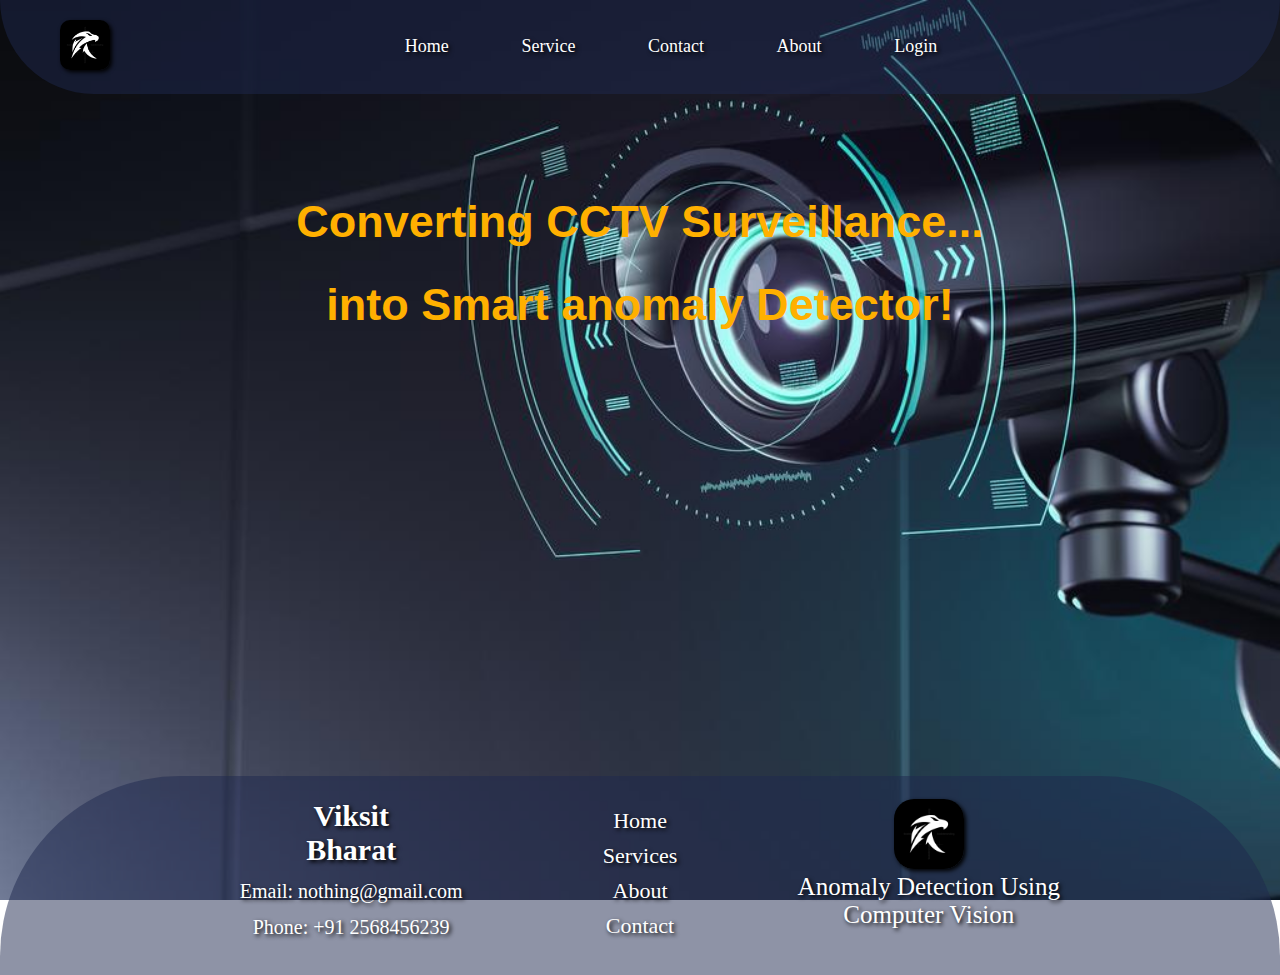
<file: index.html>
<!DOCTYPE html>
<html lang="en">
<head>
    <meta charset="UTF-8">
    <meta name="viewport" content="width=device-width, initial-scale=1.0">
    <meta charset="utf-8" dir="ltr">
    <title>Company Name</title>
    <link rel="icon" href="./images/company-logo.jpg">
    <link rel="stylesheet" href="./styles.css">

</head>

<body>



<!--            Navigation Bar          -->    

<header class="container">
    <nav id="nav">
        <a href="./index.html"><img id="logo" src="./images/company-logo.jpg" width="50" height="50" alt="Website Logo"></a> 
        <div class="mobile-menu-icon">
            <span></span>
            <span></span>
            <span></span>
        </div>
        <ul class="nav-items" type="none">
            <li><a href="./index.html" class="navopt">Home</a></li>
            <li><a href="./service.html" class="navopt">Service</a></li>
            <li><a href="./contact.html" class="navopt">Contact</a></li>
            <li><a href="./about.html" class="navopt">About</a></li>
            <li><a href="./Login.html" class="navopt">Login</a></li>
        </ul>
    </nav>
</header>


<!--            What We Do              -->
    
    <div class="div1">
        <section class="milestone">
            <strong><h1 class="centeredtext1">Converting CCTV Surveillance...</h1>
            <h1 class="centeredtext2">into Smart anomaly Detector!</h1>
            </strong>
            <div>
            <p class="centerbelowtext">This Cultivated Model Will be integrated in the<br>
                                    CCTV Surveillance system for convenient Detection of <br>
                                    any anomalie from a visible Screen!!!</p>
            </div>
        </section>
        
    </div>


<!--                Footer                  -->


<footer>
        <div class="footer-columns">
            <div class="footer-column1">
                <h3>Viksit <br>Bharat</h3>
                <p>Email: <a href="mailto:#">nothing@gmail.com</a> </p>
                <p>Phone: <a href="tel:#">+91 2568456239</a> </p>
            </div>
        
            <div class="footer-column2">
                <ul lass="foot-list"> 
                    <li><a href="./index.html">Home</a></li>
                    <li><a href="./service.html">Services</a></li>
                    <li><a href="./about.html">About</a></li>
                    <li><a href="./contact.html">Contact</a></li>
                </ul>
            </div>
            
            <div class="footer-column3">
                <img src="./images/company-logo.jpg" alt="Company Logo" style="width: 70px; height: 70px;">
                <p>Anomaly Detection Using Computer Vision</p>
            </div>
        </div>
    </footer>



<!--                Java Script                  -->

    <script src="./main.js"></script>

</body>

</html>
</file>
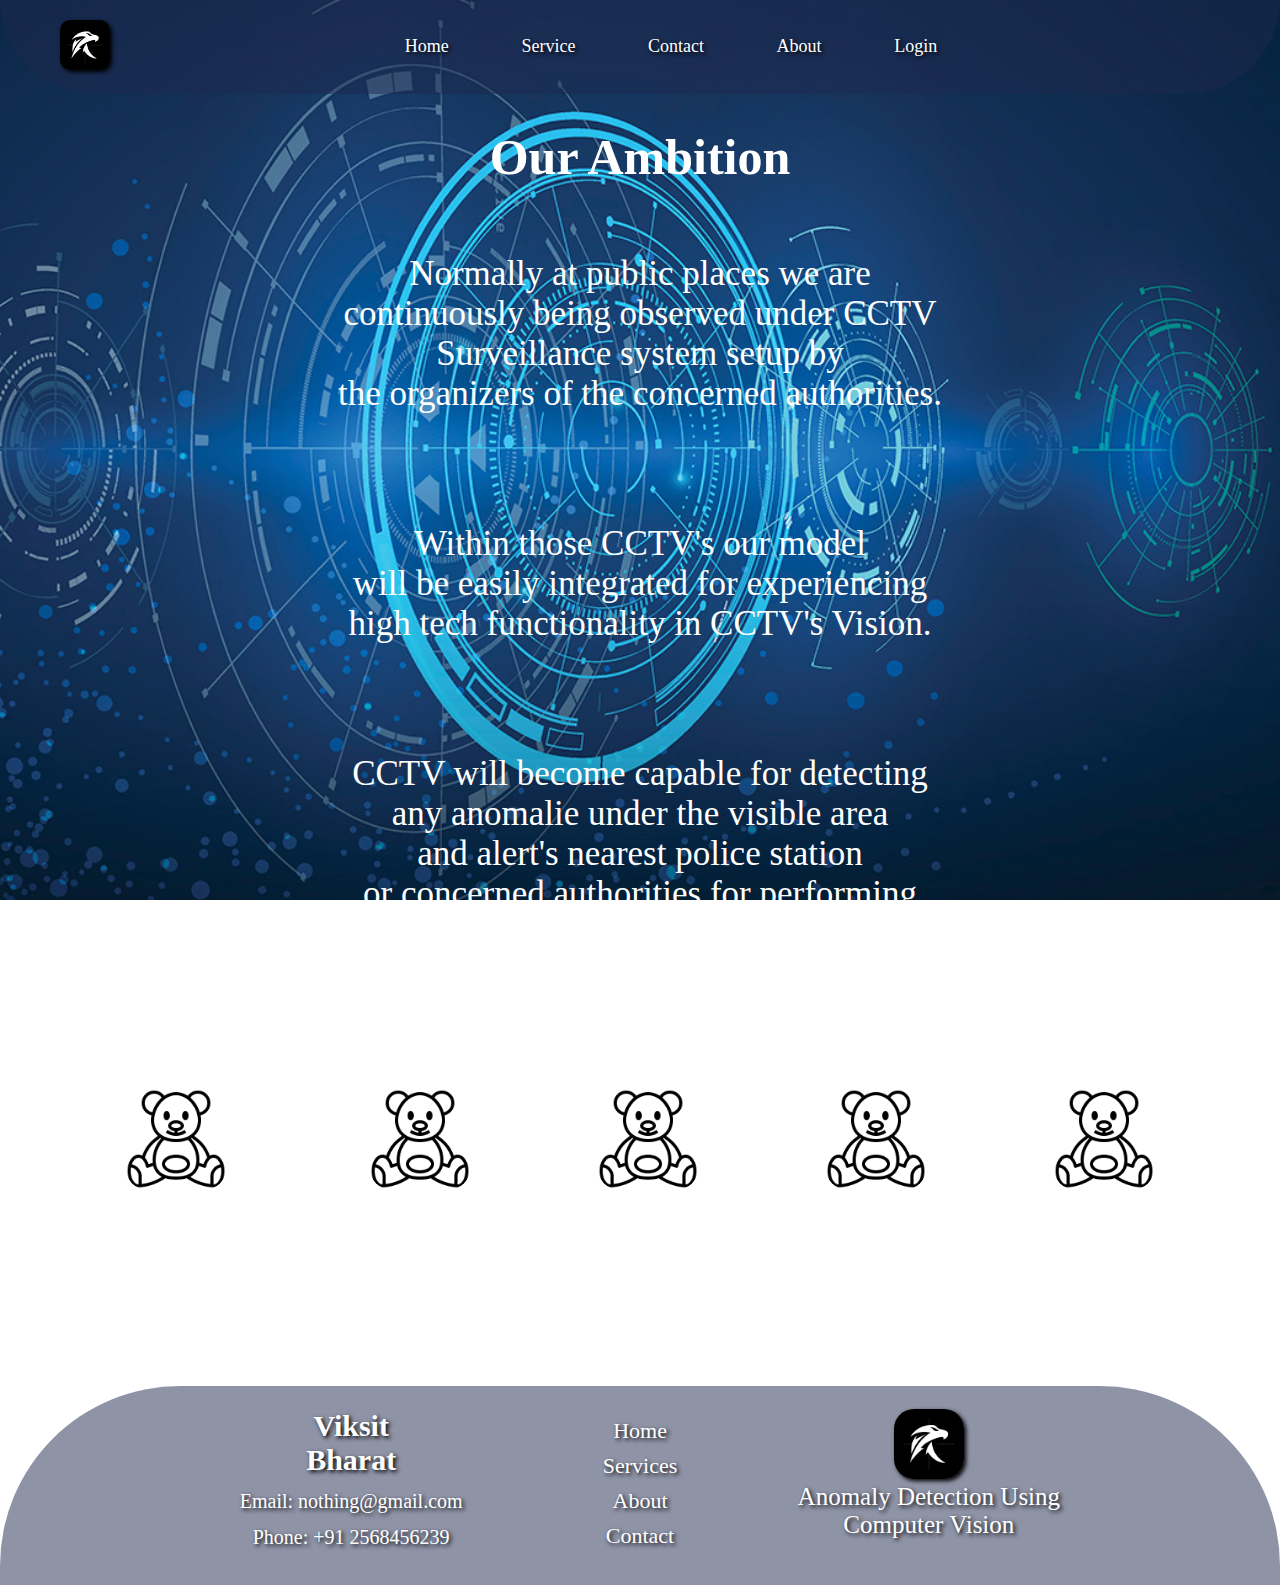
<file: about.html>
<!DOCTYPE html>
<html lang="en">
<head>
    <meta charset="UTF-8">
    <meta name="viewport" content="width=device-width, initial-scale=1.0">
    <link rel="icon" href="./images/company-logo.jpg">
    <title>About</title>

    <style>
        body {
            background-image: url("./images/about-bg.jpg");
            
            background-blend-mode: soft-light;
            background-size: cover;
            background-repeat: no-repeat;
            background-attachment: fixed;
            font-family: 'Roboto Serif', serif;
            margin: 0px; 
            padding: 0px;
        }
/*                  Navbar                */

#nav{
    justify-content: right;
    background-color: rgba(30, 40, 78, 0.5);
    display: flex;
    padding: 25px;
    position: relative;
    flex-direction: row;
    padding: 20px;
    margin: 0px;
    border-bottom-left-radius: 200px;
    border-bottom-right-radius: 200px;
}

#logo{
    padding: 0px;
    margin-left: 20%;
    position: relative;
    left: 30px;
    border-radius: 20%;
    box-shadow: 2px 2px 4px rgba(0, 0, 0, 2);
    animation: leftani 1s ease forwards;
    animation-delay: calc(.2s * var(--leftani));
}

.nav-items{
    display: flex;
    flex-direction: row;
    gap: 30%;
    margin: auto auto auto 27%;
    padding-left: 0%;
    padding-right: 20%;
    animation: SocialAni 1s ease forwards;
    animation-delay: calc(.2s * var(--socialAni));
}

.navopt{
    border: 10px;
    border-radius: 25%;
    padding: 7px, 15px;
    border-radius: 20px;
    color: White;
    align-items: right;
    margin-left: 35px;
    margin-right: 18px;
    text-shadow: 2px 2px 4px rgba(0, 0, 0, 100);
    margin: 0%;
    font-size: 18px;
    padding-bottom: 0px;
    text-decoration: none;
    font-family: Georgia, serif;
}

.navopt::after {
    content: "";
    display: block;
    display: flex;
    height: 2px;
    width: 0;
    background-color: #f1f1f1;
    transition: width .3s;
}

.navopt:hover::after {
    width: 100%;
}


/*              Mobile Menu Styling            */

.mobile-menu-icon {
    display: none;
    flex-direction: column;
    cursor: pointer;
    margin-left: 60%;
    margin-top: 3%;
}

.mobile-menu-icon span {
    height: 2px;
    width: 20px;
    background-color: white;
    margin: 3px;
    display: block;
    
}

@media(max-width: 800px) {
    
    #logo{
        align-content: left;
        padding: 0px;
        margin-right: 10%;
        border-radius: 20%;
    }   
    
    .nav-items {
        display: none;
        flex-direction: column;
        width: 80px;
        text-align: center;
        position: absolute;
        top: 90px;
        left: 50%;
        background-color: rgba(30, 40, 78, 0.5);
        border-bottom-left-radius: 20px;
        border-bottom-right-radius: 20px;

    }

    .nav-items.show {
        align-items: center;
        display: flex;
        margin-right: 10%;
        padding-right: 10px;
        padding-left: 10px;
    }

    .navopt {
        align-content: center;
        padding: 10px;
        display: block;
        color: white;
        margin-bottom: 0px;
        padding-bottom: 0px;
    }

    .mobile-menu-icon {
        display: flex;
        margin-right: 10%;
        margin-bottom: 0px;
        padding-bottom: 0px;
    }
}


@media(max-width: 500px) {
    
    #logo{
        align-content: left;
        padding: 0px;
        margin-right: -8%;
        border-radius: 20%;
    }   
    
    .nav-items {
        display: none;
        flex-direction: column;
        width: 75px;
        text-align: center;
        position: absolute;
        top: 88px;
        left: 38%;
        background-color: rgba(30, 40, 78, 0.5);
        border-bottom-left-radius: 20px;
        border-bottom-right-radius: 20px;

    }

    .nav-items.show {
        display: flex;
        align-items: center;
        margin-right: 10px;
        padding-right: 10px;
    }

    .navopt {
        padding: 10px;
        display: block;
        color: white;
    }

    .mobile-menu-icon {
        display: flex;
        margin-right: 10%;
        margin-bottom: 0px;
        padding-bottom: 0px;
    }

}

        
/*        Our Ambition         */

.ourambition{
    color: white;
    font-family: Georgia, serif;
    font-size: 30px;
    text-align: center;
    animation: SocialAni 1s ease forwards;
    animation-delay: calc(.2s * var(--socialAni));
}

.text-container{
    display: flex;
    flex-direction: row;
    flex-wrap: wrap;
    justify-content: center;
    align-items: center;
}

.text-div{
    margin-left: 15%;
    margin-right: 15%;
}

.text1{
    color: white;
    font-size: 25px;
    animation: leftani 1s ease forwards;
    animation-delay: calc(.2s * var(--leftani));
}

.text2{
    color: white;
    font-size: 25px;
    animation: rightSideAni 1s ease forwards;
    animation-delay: calc(.2s * var(--rightSideAni));
}

.text3{
    color: white;
    font-size: 25px;
    animation: leftani 1s ease forwards;
    animation-delay: calc(.2s * var(--leftani));
}

@media (min-width: 700px){
    .ourambition{
    color: white;
    font-family: Georgia, serif;
    font-size: 50px;
    text-align: center;
}

.text-container{
    display: flex;
    flex-direction: row;
    flex-wrap: wrap;
    justify-content: center;
    align-items: center;
}

.text-div{
    margin-left: 15%;
    margin-right: 15%;
}

.text1{
    color: white;
    font-size: 35px;
    animation: leftani 1s ease forwards;
    animation-delay: calc(.2s * var(--leftani));
}

.text2{
    color: white;
    font-size: 35px;
    animation: rightSideAni 1s ease forwards;
    animation-delay: calc(.2s * var(--rightSideAni));
}

.text3{
    color: white;
    font-size: 35px;
    animation: leftani 1s ease forwards;
    animation-delay: calc(.2s * var(--leftani));
}

}

/*          People          */

#container {
    display: flex;
    justify-content: center;
    padding-top: 50px;
    padding-bottom: 50px;    
    flex-direction: row;
    flex-wrap: wrap;
}

.box {
    
    margin: 50px;
    border: black;
    border-radius: 20%;
}

.box> h3,p {
    color: white;
}

.people{
    border-radius: 20%;
    justify-items: center;
    margin-left: 12%
}

        /*          Footer          */

footer {
    background-color: #333;
    background-color: rgba(30, 40, 78, 0.5);
    border-top-right-radius: 180px;
    border-top-left-radius: 180px;
    color: #fff;
    padding: 10px;
    text-align: center;
}

.footer-columns {
    display: flex;
    flex-wrap: wrap;
    justify-content: space-between;
    padding-bottom: 0;
}


.footer-column1 {
    flex: 1;
    margin: 1%;
    margin-left: 14%;
}

.footer-column1 > h3{
    font-size: 30px;
    padding: 0px;
    text-shadow: 2px 2px 4px rgba(0, 0, 0, 2);
    margin: 0px;
}

.footer-column1 > p{
    margin: 4%;
    font-size: 20px;
    padding: 0;
    text-shadow: 2px 2px 4px rgba(0, 0, 0, 2);
}

.footer-column1 > p > a:hover{
    color:#C7C8CC;
}

.footer-column1 > p > a{
    color: #ffff;
    text-decoration: none;
    
}


.footer-column2 {
    flex: 0.6;
    margin: 1%;
}

.footer-column2 > ul{
    list-style-type: none;
    padding: 0px;
    margin: 0px
} 

.footer-column2 > ul > li{
    margin: 4.6%;
    text-shadow: 2px 2px 4px rgba(0, 0, 0, 2);
}

.footer-column2 > ul > li > a{
    color: #ffff;
    text-decoration: none;
    font-size: 22px;
}

.footer-column2 > ul > li > a:hover{
    color: #C7C8CC;
}

.footer-column3 {
    flex: 1;
    margin: 1%;
    margin-right: 14%;
}

.footer-column3 > img{
    height: 80px;
    box-shadow: 2px 2px 4px rgba(0, 0, 0, 2);
    border-radius: 20px;
    width: 80px;
}

.footer-column3 > p{
    font-size: 25px;
    margin: 0% 3% 0% 3%;
    text-shadow: 2px 2px 4px rgba(0, 0, 0, 2);
}

.foot-list{
    color: #ffff;
    list-style: none;
}

@media (max-width: 700px) {
    .footer-column1,
    .footer-column2,
    .footer-column3 {
        flex: 100%;
        margin: 1% 0;
    }

    .footer-column1 {
        margin-left: 0;
    }

    .footer-column2 > ul > li > a:hover{
        color:#C7C8CC;
    }
}


        /*                Animation               */


@keyframes leftani {
    0% {
        transform: translateX(-50px);
        opacity: 0;
    }

    100% {
        transform: translateX(0);
        opacity: 1;
    }
}

@keyframes navani {
    0% {
        transform: translateY(100px);
        opacity: 0;
    }

    100% {
        transform: translateY(0);
        opacity: 1;
    }
}

@keyframes rightSideAni {
    0% {
        transform: translateX(100px);
        opacity: 0;
    }

    100% {
        transform: translateX(0);
        opacity: 1;
    }
}

@keyframes topSideAni {
    0% {
        transform: translateY(-100px);
        opacity: 0;
    }

    100% {
        transform: translateY(0);
        opacity: 1;
    }
}

@keyframes SocialAni {
    0% {
        transform: translateY(50px);
        opacity: 0;
    }

    100% {
        transform: translateY(0);
        opacity: 1;
    }
}

    </style>

</head>
<body>
    <header class="container">
        <nav id="nav">
            <a href="./index.html"><img id="logo" src="./images/company-logo.jpg" width="50" height="50" alt="Website Logo"></a> 
            <div class="mobile-menu-icon">
                <span></span>
                <span></span>
                <span></span>
            </div>
            <ul class="nav-items" type="none">
                <li><a href="./index.html" class="navopt">Home</a></li>
                <li><a href="./service.html" class="navopt">Service</a></li>
                <li><a href="./contact.html" class="navopt">Contact</a></li>
                <li><a href="./about.html" class="navopt">About</a></li>
                <li><a href="./Login.html" class="navopt">Login</a></li>
            </ul>
        </nav>
    </header>
    
    <h1 class="ourambition">Our Ambition</h1>
    <div class="text-container">
        
    <div class="text-div">
        <p class="text1" align="center">Normally at public places we are<br> continuously being observed under CCTV <br>Surveillance system 
            setup by<br> the organizers of the concerned authorities.<br><br>
        </p>
    </div>

    <div class="text-div">
        <p class="text2" align="center">
            Within those CCTV's our model <br>will be easily integrated for experiencing <br>high tech functionality in CCTV's Vision.<br><br>
        </p>
    </div>

    <div class="text-div">
        <p class="text3" align="center">
            CCTV will become capable for detecting <br>any anomalie under the visible area<br> and alert's nearest police station <br>
            or concerned authorities for performing<br> necessary action against the crime<br>
        </p>
    </div>
    </div>

<!--            People          -->
<div id="container">
    <div class="box">
        <img align="center" class="people" src="./rough-images/teddy-bear.png" width="100" height="100" alt="">
        <h3 align="center">Vishwajeet Muthe</h3>
        <p align="center">AI/ML</p>
    </div>

    <div class="box">
        <img class="people" src="./rough-images/teddy-bear.png" width="100" height="100" alt="">
        <h3 align="center">Krishal Modi</h3>
        <p align="center">Frontend Developer</p>
    </div>

    <div class="box">
        <img class="people" src="./rough-images/teddy-bear.png" width="100" height="100" alt="">
        <h3 align="center">Vansh Mehta</h3>
        <p align="center">Frontend Developer</p>
    </div>

    <div class="box">
        <img class="people" src="./rough-images/teddy-bear.png" width="100" height="100" alt="">
        <h3 align="center">Romil Modi</h3>
        <p align="center">Backend Developer</p>
    </div>

    <div class="box">
        <img class="people" src="./rough-images/teddy-bear.png" width="100" height="100" alt="">
        <h3 align="center">Ayush Muktavat</h3>
        <p align="center">Backend Engineer</p>
    </div>
</div>

<!--                Footer                  -->

<footer>
    <div class="footer-columns">
        <div class="footer-column1">
            <h3>Viksit <br>Bharat</h3>
                <p>Email: <a href="mailto:#">nothing@gmail.com</a> </p>
                <p>Phone: <a href="tel:#">+91 2568456239</a> </p>
        </div>
    
        <div class="footer-column2">
            <ul lass="foot-list"> 
                <li><a href="./index.html">Home</a></li>
                <li><a href="./service.html">Services</a></li>
                <li><a href="./about.html">About</a></li>
                <li><a href="./contact.html">Contact</a></li>
            </ul>
        </div>
        
        <div class="footer-column3">
            <img src="./images/company-logo.jpg" alt="Company Logo" style="width: 70px; height: 70px;">
            <p>Anomaly Detection Using Computer Vision</p>
        </div>
    </div>
</footer>


<script>

document.addEventListener('DOMContentLoaded', function () {
  const mobileMenuIcon = document.querySelector('.mobile-menu-icon');
  const navItems = document.querySelector('.nav-items');

  mobileMenuIcon.addEventListener('click', function () {
      navItems.classList.toggle('show');
  });
});




</script>

</body>
</html>
</file>
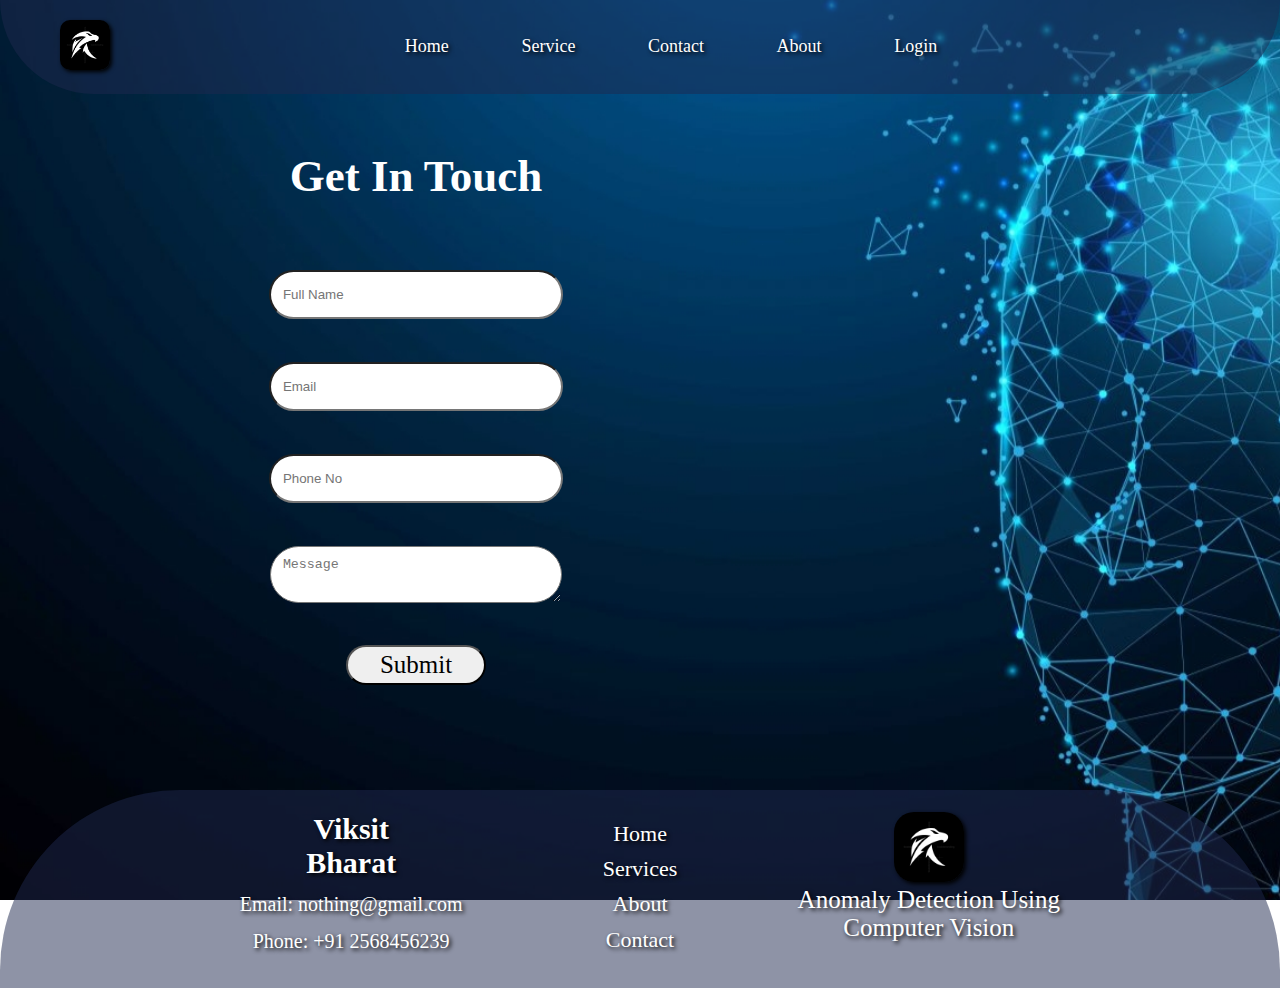
<file: contact.html>
<!DOCTYPE html>
<html lang="en">
<head>
    <meta charset="UTF-8">
    <meta name="viewport" content="width=device-width, initial-scale=1.0">
    <link rel="icon" href="./images/company-logo.jpg">
    <title>Contact</title>

<style>

body {
    background-image: url("./images/contact-bg.jpg");    
    background-size: cover;
    background-repeat: no-repeat;
    background-attachment: fixed;
    font-family: 'Roboto Serif', serif;
    margin: 0px; 
    padding: 0px;
}

/*                  Navbar                */

#nav{
    justify-content: right;
    background-color: rgba(30, 40, 78, 0.5);
    display: flex;
    padding: 25px;
    position: relative;
    flex-direction: row;
    padding: 20px;
    margin: 0px;
    border-bottom-left-radius: 200px;
    border-bottom-right-radius: 200px;
}

#logo{
    padding: 0px;
    margin-left: 20%;
    position: relative;
    left: 30px;
    border-radius: 20%;
    box-shadow: 2px 2px 4px rgba(0, 0, 0, 2);
    animation: leftani 1s ease forwards;
    animation-delay: calc(.2s * var(--leftani));
}

.nav-items{
    display: flex;
    flex-direction: row;
    gap: 30%;
    margin: auto auto auto 27%;
    padding-left: 0%;
    padding-right: 20%;
    animation: SocialAni 1s ease forwards;
    animation-delay: calc(.2s * var(--socialAni));
}

.navopt{
    border: 10px;
    border-radius: 25%;
    padding: 7px, 15px;
    border-radius: 20px;
    color: White;
    align-items: right;
    margin-left: 35px;
    margin-right: 18px;
    text-shadow: 2px 2px 4px rgba(0, 0, 0, 100);
    margin: 0%;
    font-size: 18px;
    padding-bottom: 0px;
    text-decoration: none;
    font-family: Georgia, serif;
}

.navopt::after {
    content: "";
    display: block;
    display: flex;
    height: 2px;
    width: 0;
    background-color: #f1f1f1;
    transition: width .3s;
}

.navopt:hover::after {
    width: 100%;
}


/*              Mobile Menu Styling            */

.mobile-menu-icon {
    display: none;
    flex-direction: column;
    cursor: pointer;
    margin-left: 60%;
    margin-top: 3%;
}

.mobile-menu-icon span {
    height: 2px;
    width: 20px;
    background-color: white;
    margin: 3px;
    display: block;
    
}

@media(max-width: 800px) {
    
    #logo{
        align-content: left;
        padding: 0px;
        margin-right: 10%;
        border-radius: 20%;
    }   
    
    .nav-items {
        display: none;
        flex-direction: column;
        width: 80px;
        text-align: center;
        position: absolute;
        top: 90px;
        left: 50%;
        background-color: rgba(30, 40, 78, 0.5);
        border-bottom-left-radius: 20px;
        border-bottom-right-radius: 20px;

    }

    .nav-items.show {
        align-items: center;
        display: flex;
        margin-right: 10%;
        padding-right: 10px;
        padding-left: 10px;
    }

    .navopt {
        align-content: center;
        padding: 10px;
        display: block;
        color: white;
        margin-bottom: 0px;
        padding-bottom: 0px;
    }

    .mobile-menu-icon {
        display: flex;
        margin-right: 10%;
        margin-bottom: 0px;
        padding-bottom: 0px;
    }
}


@media(max-width: 500px) {
    
    #logo{
        align-content: left;
        padding: 0px;
        margin-right: -8%;
        border-radius: 20%;
    }   
    
    .nav-items {
        display: none;
        flex-direction: column;
        width: 75px;
        text-align: center;
        position: absolute;
        top: 88px;
        left: 38%;
        background-color: rgba(30, 40, 78, 0.5);
        border-bottom-left-radius: 20px;
        border-bottom-right-radius: 20px;

    }

    .nav-items.show {
        display: flex;
        align-items: center;
        margin-right: 10px;
        padding-right: 10px;
    }

    .navopt {
        padding: 10px;
        display: block;
        color: white;
    }

    .mobile-menu-icon {
        display: flex;
        margin-right: 10%;
        margin-bottom: 0px;
        padding-bottom: 0px;
    }

}


    /*          Get In Touch            */
#contact {
    background-repeat: no-repeat;
    height: 670px;
    width: 100%;
    margin-top: 2%;
    margin-right:50%; 
    display: flex;
    flex-direction: column;
}

.contactheading {
    padding-bottom: 3%;
    font-family: Georgia, serif;
    color: white;
    font-size: 45px;
    text-align: center;
}

form {
    display: flex;
    flex-direction: column;
    align-items: center;
}

@media (min-width: 800px)
{
    form {
    margin-right: 35%;
    display: flex;
    flex-direction: column;
    align-items: center;
}

.contactheading {
    
    margin-right: 35%;
    padding-bottom: 3%;
    font-family: Georgia, serif;
    color: white;
    font-size: 45px;
    text-align: center;
}

}

#name,
#email,
#phoneno{
    padding: 10px 12px;
    border-radius: 40px;
    margin-bottom: 25px;
    width: 32%;
    height: 25px;
}

#message {
    padding: 10px 12px;
    border-radius: 40px;
    margin-bottom: 25px;
    width: 32%;
    height: 35px;
}

#name,
#email,
#phoneno,
#message {
    margin-left: 0;
}

form>button {
    height: 40px;
    width: 140px;
    font-size: 25px;
    border-radius: 20px;
    margin-top: 2%;
    font-family: Georgia, serif;
}

@media (max-width: 800px)
{
#name,
#email,
#phoneno{
    padding: 10px 12px;
    border-radius: 40px;
    margin-bottom: 25px;
    width: 60%;
    height: 25px;
}

#message {
    padding: 10px 12px;
    border-radius: 40px;
    margin-bottom: 25px;
    width: 60%;
    height: 35px;
}

form>button {
    height: 40px;
    width: 30%;
    font-size: 25px;
    border-radius: 20px;
    font-family: Georgia, serif;
}

}


/*          Footer          */

footer {
    background-color: #333;
    background-color: rgba(30, 40, 78, 0.5);
    border-top-right-radius: 180px;
    border-top-left-radius: 180px;
    color: #fff;
    padding: 10px;
    text-align: center;
}

.footer-columns {
    display: flex;
    flex-wrap: wrap;
    justify-content: space-between;
    padding-bottom: 0;
}


.footer-column1 {
    flex: 1;
    margin: 1%;
    margin-left: 14%;
}

.footer-column1 > h3{
    font-size: 30px;
    padding: 0px;
    text-shadow: 2px 2px 4px rgba(0, 0, 0, 2);
    margin: 0px;
}

.footer-column1 > p{
    margin: 4%;
    font-size: 20px;
    padding: 0;
    text-shadow: 2px 2px 4px rgba(0, 0, 0, 2);
}

.footer-column1 > p > a:hover{
    color:#C7C8CC;
}

.footer-column1 > p > a{
    color: #ffff;
    text-decoration: none;
    
}


.footer-column2 {
    flex: 0.6;
    margin: 1%;
}

.footer-column2 > ul{
    list-style-type: none;
    padding: 0px;
    margin: 0px
} 

.footer-column2 > ul > li{
    margin: 4.6%;
    text-shadow: 2px 2px 4px rgba(0, 0, 0, 2);
}

.footer-column2 > ul > li > a{
    color: #ffff;
    text-decoration: none;
    font-size: 22px;
}

.footer-column2 > ul > li > a:hover{
    color: #C7C8CC;
}

.footer-column3 {
    flex: 1;
    margin: 1%;
    margin-right: 14%;
}

.footer-column3 > img{
    height: 80px;
    box-shadow: 2px 2px 4px rgba(0, 0, 0, 2);
    border-radius: 20px;
    width: 80px;
}

.footer-column3 > p{
    font-size: 25px;
    margin: 0% 3% 0% 3%;
    text-shadow: 2px 2px 4px rgba(0, 0, 0, 2);
}

.foot-list{
    color: #ffff;
    list-style: none;
}

@media (max-width: 700px) {
    .footer-column1,
    .footer-column2,
    .footer-column3 {
        flex: 100%;
        margin: 1% 0;
    }

    .footer-column1 {
        margin-left: 0;
    }

    .footer-column2 > ul > li > a:hover{
        color:#C7C8CC;
    }
}

/*                Animation               */


@keyframes leftani {
    0% {
        transform: translateX(-50px);
        opacity: 0;
    }

    100% {
        transform: translateX(0);
        opacity: 1;
    }
}

@keyframes navani {
    0% {
        transform: translateY(100px);
        opacity: 0;
    }

    100% {
        transform: translateY(0);
        opacity: 1;
    }
}

@keyframes rightSideAni {
    0% {
        transform: translateX(100px);
        opacity: 0;
    }

    100% {
        transform: translateX(0);
        opacity: 1;
    }
}

@keyframes SocialAni {
    0% {
        transform: translateY(50px);
        opacity: 0;
    }

    100% {
        transform: translateY(0);
        opacity: 1;
    }
}


</style>

</head>
<body>
    
    <header class="container">
        <nav id="nav">
            <a href="./index.html"><img id="logo" src="./images/company-logo.jpg" width="50" height="50" alt="Website Logo"></a> 
            <div class="mobile-menu-icon">
                <span></span>
                <span></span>
                <span></span>
            </div>
            <ul class="nav-items" type="none">
                <li><a href="./index.html" class="navopt">Home</a></li>
                <li><a href="./service.html" class="navopt">Service</a></li>
                <li><a href="./contact.html" class="navopt">Contact</a></li>
                <li><a href="./about.html" class="navopt">About</a></li>
                <li><a href="./Login.html" class="navopt">Login</a></li>
            </ul>
        </nav>
    </header>
    
    <!--            Get In Touch               -->

    <div id="contact">

        <h1 class="contactheading">Get In Touch</h1>
    
        <form>
            <input id="name" type="text" placeholder="Full Name">
            <br>
            <input id="email" type="email" placeholder="Email">
            <br>
            <input id="phoneno" type="text" placeholder="Phone No">
            <br>
            <textarea id="message" placeholder="Message"></textarea>
        
            <button>Submit</button>
    
        </form>
    
    </div>
    
<!--                Footer                  -->

<footer>
    <div class="footer-columns">
        <div class="footer-column1">
            <h3>Viksit <br>Bharat</h3>
                <p>Email: <a href="mailto:#">nothing@gmail.com</a> </p>
                <p>Phone: <a href="tel:#">+91 2568456239</a> </p>
        </div>
    
        <div class="footer-column2">
            <ul lass="foot-list"> 
                <li><a href="./index.html">Home</a></li>
                <li><a href="./service.html">Services</a></li>
                <li><a href="./about.html">About</a></li>
                <li><a href="./contact.html">Contact</a></li>
            </ul>
        </div>
        
        <div class="footer-column3">
            <img src="./images/company-logo.jpg" alt="Company Logo" style="width: 70px; height: 70px;">
            <p>Anomaly Detection Using Computer Vision</p>
        </div>
    </div>
</footer>


<script>
  
  document.addEventListener('DOMContentLoaded', function () {
  const mobileMenuIcon = document.querySelector('.mobile-menu-icon');
  const navItems = document.querySelector('.nav-items');

  mobileMenuIcon.addEventListener('click', function () {
      navItems.classList.toggle('show');
  });
});




</script>

</body>
</html>
</file>
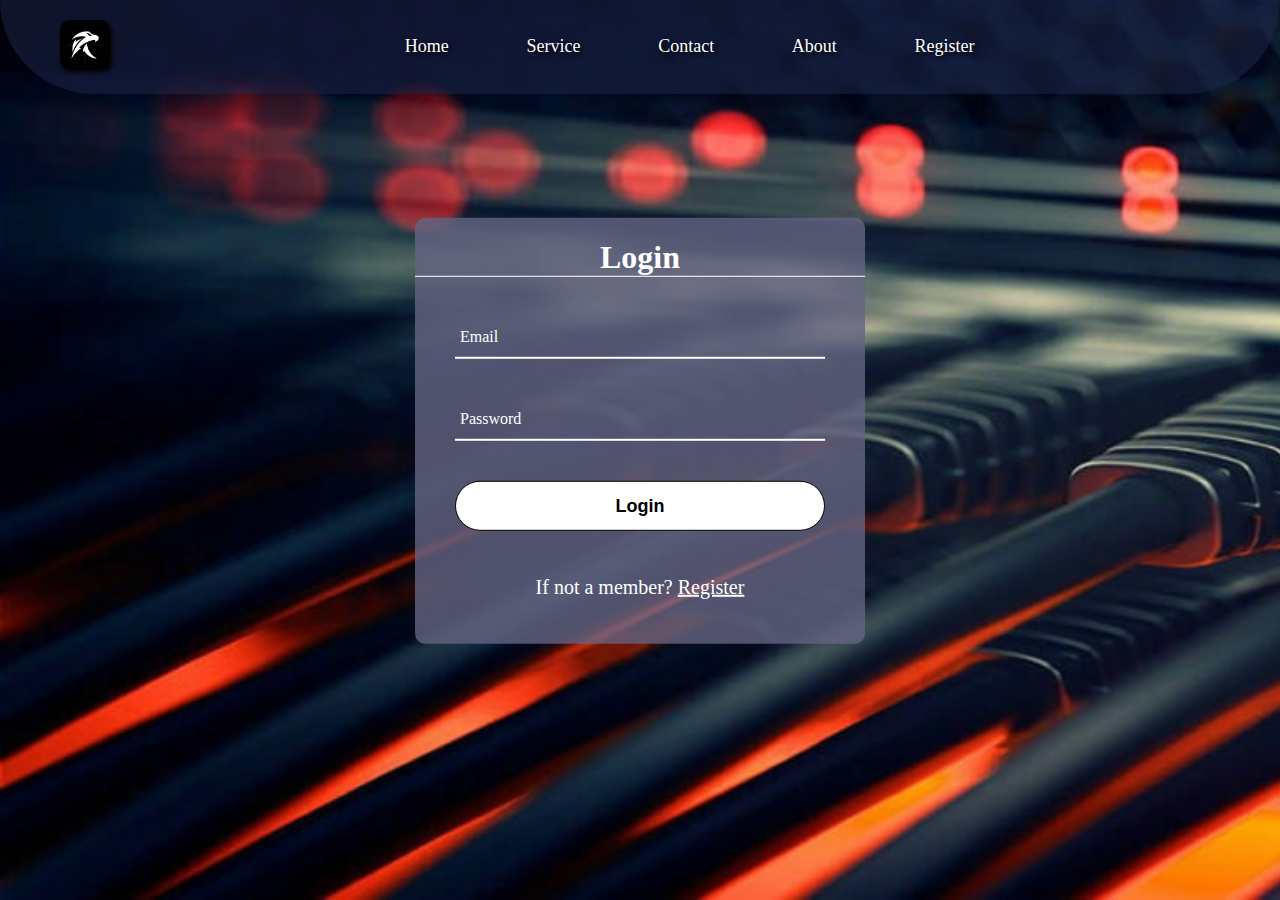
<file: Login.html>
<!DOCTYPE html>
<html lang="en" dir="ltr">

    <head>
        <meta charset="utf-8">
        <link rel="icon" href="./images/company-logo.jpg">
        <title>Login</title>
    
        <style>
            body {
                background-image: url("./images/login-reg-bg.jpg");
                background-size: cover;
                background-repeat: no-repeat;
                background-attachment: fixed;
                font-family: 'Roboto Serif', serif;
                margin: 0px; 
                padding: 0px;
            }

           
            /*                  Navbar                */

#nav{
    justify-content: right;
    background-color: rgba(30, 40, 78, 0.5);
    display: flex;
    padding: 25px;
    position: relative;
    flex-direction: row;
    padding: 20px;
    margin: 0px;
    border-bottom-left-radius: 200px;
    border-bottom-right-radius: 200px;
}

#logo{
    padding: 0px;
    margin-left: 20%;
    position: relative;
    left: 30px;
    border-radius: 20%;
    box-shadow: 2px 2px 4px rgba(0, 0, 0, 2);
    animation: leftani 1s ease forwards;
    animation-delay: calc(.2s * var(--leftani));
}

.nav-items{
    display: flex;
    flex-direction: row;
    gap: 30%;
    margin: auto auto auto 27%;
    padding-left: 0%;
    padding-right: 20%;
    animation: SocialAni 1s ease forwards;
    animation-delay: calc(.2s * var(--socialAni));
}

.navopt{
    border: 10px;
    border-radius: 25%;
    padding: 7px, 15px;
    border-radius: 20px;
    color: White;
    align-items: right;
    margin-left: 35px;
    margin-right: 18px;
    text-shadow: 2px 2px 4px rgba(0, 0, 0, 100);
    margin: 0%;
    font-size: 18px;
    padding-bottom: 0px;
    text-decoration: none;
    font-family: Georgia, serif;
}

.navopt::after {
    content: "";
    display: block;
    display: flex;
    height: 2px;
    width: 0;
    background-color: #f1f1f1;
    transition: width .3s;
}

.navopt:hover::after {
    width: 100%;
}


/*              Mobile Menu Styling            */

.mobile-menu-icon {
    display: none;
    flex-direction: column;
    cursor: pointer;
    margin-left: 60%;
    margin-top: 3%;
}

.mobile-menu-icon span {
    height: 2px;
    width: 20px;
    background-color: white;
    margin: 3px;
    display: block;
    
}

@media(max-width: 800px) {
    
    #logo{
        align-content: left;
        padding: 0px;
        margin-right: 10%;
        border-radius: 20%;
    }   
    
    .nav-items {
        display: none;
        flex-direction: column;
        width: 80px;
        text-align: center;
        position: absolute;
        top: 90px;
        left: 50%;
        background-color: rgba(30, 40, 78, 0.5);
        border-bottom-left-radius: 20px;
        border-bottom-right-radius: 20px;

    }

    .nav-items.show {
        align-items: center;
        display: flex;
        margin-right: 10%;
        padding-right: 10px;
        padding-left: 10px;
    }

    .navopt {
        align-content: center;
        padding: 10px;
        display: block;
        color: white;
        margin-bottom: 0px;
        padding-bottom: 0px;
    }

    .mobile-menu-icon {
        display: flex;
        margin-right: 10%;
        margin-bottom: 0px;
        padding-bottom: 0px;
    }
}


@media(max-width: 500px) {
    
    #logo{
        align-content: left;
        padding: 0px;
        margin-right: -8%;
        border-radius: 20%;
    }   
    
    .nav-items {
        display: none;
        flex-direction: column;
        width: 75px;
        text-align: center;
        position: absolute;
        top: 88px;
        left: 38%;
        background-color: rgba(30, 40, 78, 0.5);
        border-bottom-left-radius: 20px;
        border-bottom-right-radius: 20px;

    }

    .nav-items.show {
        display: flex;
        align-items: center;
        margin-right: 10px;
        padding-right: 10px;
    }

    .navopt {
        padding: 10px;
        display: block;
        color: white;
    }

    .mobile-menu-icon {
        display: flex;
        margin-right: 10%;
        margin-bottom: 0px;
        padding-bottom: 0px;
    }

}


            
            .center{
                position: absolute;
                top: 45%;
                left: 50%;
                transform: translate(-50%, -50%);
                width: 450px;
                background: rgba(100, 100, 130, 0.8);
                border-radius: 10px;
                margin-top: 2%;
            }


            .center h1{
                text-align: center;
                padding: 0 0 20 0;
                border-bottom: 1px solid white;
                color: white;
            }

            .center form{
                padding: 0 40px;
                box-sizing: border-box;
            }

            form .txt_field{
                position: relative;
                border-bottom: 2px solid white;
                margin: 40px 0;
            }

            .txt_field input{
                width: 100%;
                padding: 0 5px;
                height: 40px;
                font-size: 16px;
                border: none;
                background: none;
                outline: none;
                color: white;
            }

            .txt_field label{
                position: absolute;
                top: 50%;
                left: 5px;
                color: white;
                transform: translateY(-50%);
                font-size: 16px;
                pointer-events: none;
                transition: .5s;
            }

            .txt_field span::before{
                content: '';
                position: absolute;
                top: 40px;
                left: 0;
                width: 100%;
                height: 2px;
                background: white;
                transition: .5s;
            }
            
            .txt_field input:focus ~ label,
            .txt_field input:valid ~ label{
                top: -5px;
                color: white;
            }

            .txt_field input:focus ~ span:before,
            .txt_field input:valid ~ span:before{
                width: 100%;
            }

            .pass{
                margin: -5px 0 20px 5px;
                color: white;
                cursor: pointer;
            }

            .pass:hover{
                text-decoration: underline;
            }

            #submit{
                width: 100%;
                height: 50px;
                border: 1px solid;
                background: white;
                border-radius: 25px;
                font-size: 18px;
                color: black;
                font-weight: 700;
                cursor: pointer;
                outline: none;
            }

            input[type="submit"]:hover{
                border-color: white;
                transition: .5s;
            }

            .signup_link{
                margin: 30px 0;
                text-align: center;
                font-size: 16px;
                color: white;
            }

            .signup_link a{
                color: white;
                text-decoration: none;
            }

            .signup_link a:hover{
                text-decoration: underline;
            }

        </style>

    </head>

    <body>
        
        
<!--            Navigation Bar          -->    

<header class="container">
    <nav id="nav">
        <a href="./index.html"><img id="logo" src="./images/company-logo.jpg" width="50" height="50" alt="Website Logo"></a> 
        <div class="mobile-menu-icon">
            <span></span>
            <span></span>
            <span></span>
        </div>
        <ul class="nav-items" type="none">
            <li><a href="./index.html" class="navopt">Home</a></li>
            <li><a href="./service.html" class="navopt">Service</a></li>
            <li><a href="./contact.html" class="navopt">Contact</a></li>
            <li><a href="./about.html" class="navopt">About</a></li>
            <li><a href="./register.html" class="navopt">Register</a></li>
        </ul>
    </nav>
</header>

        
        
        <div class="center">
            <h1>Login</h1>
            <form method="post" action="">
                
                <div class="txt_field">
                    <input type="text" name="email" required>
                    <label>Email</label>
                </div>
                
                <div class="txt_field">
                    <input type="password" name="password" required>
                    <label>Password</label>
                </div>
                
                
                <input type="submit" id="submit" name="submit" value="Login">
                
                <div class="signup_link" style="font-size: 20px; padding: 15px; ">
                    If not a member? <a href="./register.html" style="text-decoration: underline;">  Register</a>
                </div>
            </form>
        </div>
        
        <script>
            document.addEventListener('DOMContentLoaded', function () {
  const mobileMenuIcon = document.querySelector('.mobile-menu-icon');
  const navItems = document.querySelector('.nav-items');

  mobileMenuIcon.addEventListener('click', function () {
      navItems.classList.toggle('show');
  });
});


        </script>

    </body>

</html>
</file>
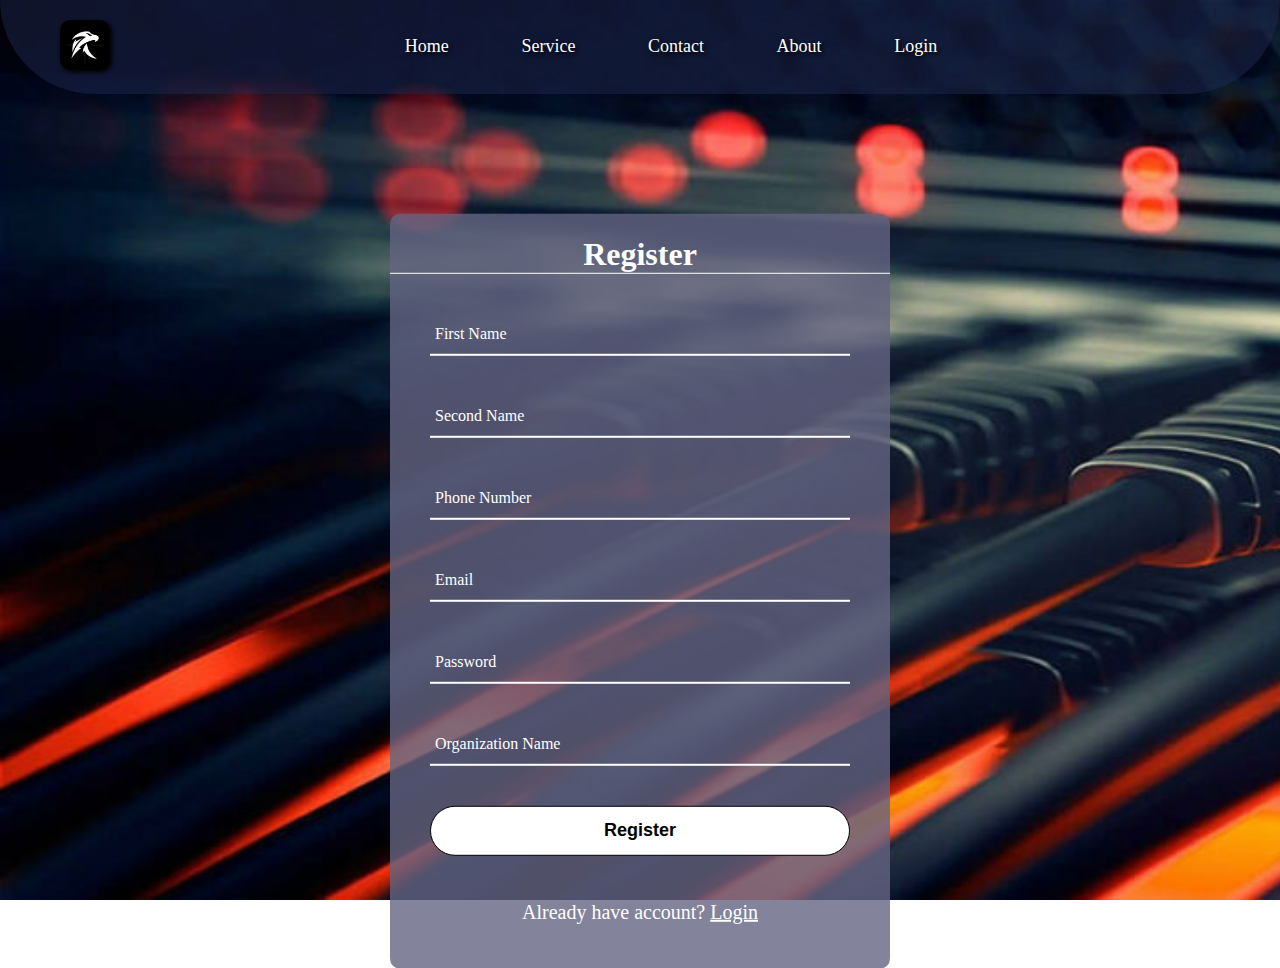
<file: register.html>
<!DOCTYPE html>
<html lang="en" dir="ltr">

    <head>
        <meta charset="utf-8">
        <link rel="icon" href="./images/company-logo.jpg">
        <title>Register</title>
    
        <style>
            body {
                background-image: url("./images/login-reg-bg.jpg");
                background-size: cover;
                background-repeat: no-repeat;
                background-attachment: fixed;
                font-family: 'Roboto Serif', serif;
                margin: 0px; 
                padding: 0px;
                height: 900px;
            }


            #nav{
    justify-content: right;
    background-color: rgba(30, 40, 78, 0.5);
    display: flex;
    padding: 25px;
    position: relative;
    flex-direction: row;
    padding: 20px;
    margin: 0px;
    border-bottom-left-radius: 200px;
    border-bottom-right-radius: 200px;
}

#logo{
    padding: 0px;
    margin-left: 20%;
    position: relative;
    left: 30px;
    border-radius: 20%;
    box-shadow: 2px 2px 4px rgba(0, 0, 0, 2);
    animation: leftani 1s ease forwards;
    animation-delay: calc(.2s * var(--leftani));
}

.nav-items{
    display: flex;
    flex-direction: row;
    gap: 30%;
    margin: auto auto auto 27%;
    padding-left: 0%;
    padding-right: 20%;
    animation: SocialAni 1s ease forwards;
    animation-delay: calc(.2s * var(--socialAni));
}

.navopt{
    border: 10px;
    border-radius: 25%;
    padding: 7px, 15px;
    border-radius: 20px;
    color: White;
    align-items: right;
    margin-left: 35px;
    margin-right: 18px;
    text-shadow: 2px 2px 4px rgba(0, 0, 0, 100);
    margin: 0%;
    font-size: 18px;
    padding-bottom: 0px;
    text-decoration: none;
    font-family: Georgia, serif;
}

.navopt::after {
    content: "";
    display: block;
    display: flex;
    height: 2px;
    width: 0;
    background-color: #f1f1f1;
    transition: width .3s;
}

.navopt:hover::after {
    width: 100%;
}


/*              Mobile Menu Styling            */

.mobile-menu-icon {
    display: none;
    flex-direction: column;
    cursor: pointer;
    margin-left: 60%;
    margin-top: 3%;
}

.mobile-menu-icon span {
    height: 2px;
    width: 20px;
    background-color: white;
    margin: 3px;
    display: block;
    
}

@media(max-width: 800px) {
    
    #logo{
        align-content: left;
        padding: 0px;
        margin-right: 10%;
        border-radius: 20%;
    }   
    
    .nav-items {
        display: none;
        flex-direction: column;
        width: 80px;
        text-align: center;
        position: absolute;
        top: 90px;
        left: 50%;
        background-color: rgba(30, 40, 78, 0.5);
        border-bottom-left-radius: 20px;
        border-bottom-right-radius: 20px;

    }

    .nav-items.show {
        align-items: center;
        display: flex;
        margin-right: 10%;
        padding-right: 10px;
        padding-left: 10px;
    }

    .navopt {
        align-content: center;
        padding: 10px;
        display: block;
        color: white;
        margin-bottom: 0px;
        padding-bottom: 0px;
    }

    .mobile-menu-icon {
        display: flex;
        margin-right: 10%;
        margin-bottom: 0px;
        padding-bottom: 0px;
    }
}


@media(max-width: 500px) {
    
    #logo{
        align-content: left;
        padding: 0px;
        margin-right: -8%;
        border-radius: 20%;
    }   
    
    .nav-items {
        display: none;
        flex-direction: column;
        width: 75px;
        text-align: center;
        position: absolute;
        top: 88px;
        left: 38%;
        background-color: rgba(30, 40, 78, 0.5);
        border-bottom-left-radius: 20px;
        border-bottom-right-radius: 20px;

    }

    .nav-items.show {
        display: flex;
        align-items: center;
        margin-right: 10px;
        padding-right: 10px;
    }

    .navopt {
        padding: 10px;
        display: block;
        color: white;
    }

    .mobile-menu-icon {
        display: flex;
        margin-right: 10%;
        margin-bottom: 0px;
        padding-bottom: 0px;
    }

}

            
            /*      Input Box       */

            .center{
                position: absolute;
                top: 60%;
                left: 50%;
                transform: translate(-50%, -50%);
                width: 500px;
                background: rgba(100, 100, 130, 0.8);
                border-radius: 10px;
                margin-top: 4%;
                margin-bottom: 2%;  
            }

            .center h1{
                text-align: center;
                padding: 0 0 20 0;
                border-bottom: 1px solid white;
                color: white;
            }

            .center form{
                padding: 0 40px;
                box-sizing: border-box;
            }

            form .txt_field{
                position: relative;
                border-bottom: 2px solid white;
                margin: 40px 0;
            }

            .txt_field input{
                width: 100%;
                padding: 0 5px;
                height: 40px;
                font-size: 16px;
                border: none;
                background: none;
                outline: none;
                color: white;
            }

            .txt_field label{
                position: absolute;
                top: 50%;
                left: 5px;
                color: white;
                transform: translateY(-50%);
                font-size: 16px;
                pointer-events: none;
                transition: .5s;
            }

            .txt_field span::before{
                content: '';
                position: absolute;
                top: 40px;
                left: 0;
                width: 100%;
                height: 2px;
                background: white;
                transition: .5s;
            }
            
            .txt_field input:focus ~ label,
            .txt_field input:valid ~ label{
                top: -5px;
                color: white;
                background-color: rgba(100, 100, 130, 0.8);
            }

            .txt_field input:focus ~ span:before,
            .txt_field input:valid ~ span:before{
                
                background-color: rgba(100, 100, 130, 0.8);
                width: 100%;
            }

            .pass{
                margin: -5px 0 20px 5px;
                color: white;
                cursor: pointer;
            }

            .pass:hover{
                text-decoration: underline;
            }

            #submit{
                width: 100%;
                height: 50px;
                border: 1px solid;
                background: white;
                border-radius: 25px;
                font-size: 18px;
                color: black;
                font-weight: 700;
                cursor: pointer;
                outline: none;
            }

            input[type="submit"]:hover{
                border-color: white;
                transition: .5s;
            }

            .signup_link{
                margin: 30px 0;
                text-align: center;
                font-size: 16px;
                color: white;
            }

            .signup_link a{
                color: white;
                text-decoration: none;
            }

            .signup_link a:hover{
                text-decoration: underline;
            }

        </style>

    </head>

    <body>
        
        <header class="container">
            <nav id="nav">
                <a href="./index.html"><img id="logo" src="./images/company-logo.jpg" width="50" height="50" alt="Website Logo"></a> 
                <div class="mobile-menu-icon">
                    <span></span>
                    <span></span>
                    <span></span>
                </div>
                <ul class="nav-items" type="none">
                    <li><a href="./index.html" class="navopt">Home</a></li>
                    <li><a href="./service.html" class="navopt">Service</a></li>
                    <li><a href="./contact.html" class="navopt">Contact</a></li>
                    <li><a href="./about.html" class="navopt">About</a></li>
                    <li><a href="./Login.html" class="navopt">Login</a></li>
                </ul>
            </nav>
        </header>
        
        <div class="center">
            <h1>Register</h1>
            
            <form method="post" action="">
                
                <div class="txt_field">
                    <input type="text" name="fname" required>
                    <label>First Name</label>
                </div>
                
                <div class="txt_field">
                    <input type="text" name="sname" required>
                    <label>Second Name</label>
                </div>

                <div class="txt_field">
                    <input type="text" minlength="10" name="phoneno" maxlength="10" required>
                    <label>Phone Number</label>
                </div>

                <div class="txt_field">
                    <input type="text" name="email" required>
                    <label>Email</label>
                </div>
                
                <div class="txt_field">
                    <input type="password" name="password" required>
                    <label>Password</label>
                </div>

                <div class="txt_field">
                    <input type="text" name="orgname" required>
                    <label>Organization Name</label>
                </div>
                
                <input type="submit" id="submit" name="submit" value="Register">
                
                <div class="signup_link" style="font-size: 20px; padding: 15px; ">
                    Already have account? <a href="./Login.html" style="text-decoration: underline;">  Login</a>
                </div>
            </form>
        </div>
        
    </body>

</html>
</file>
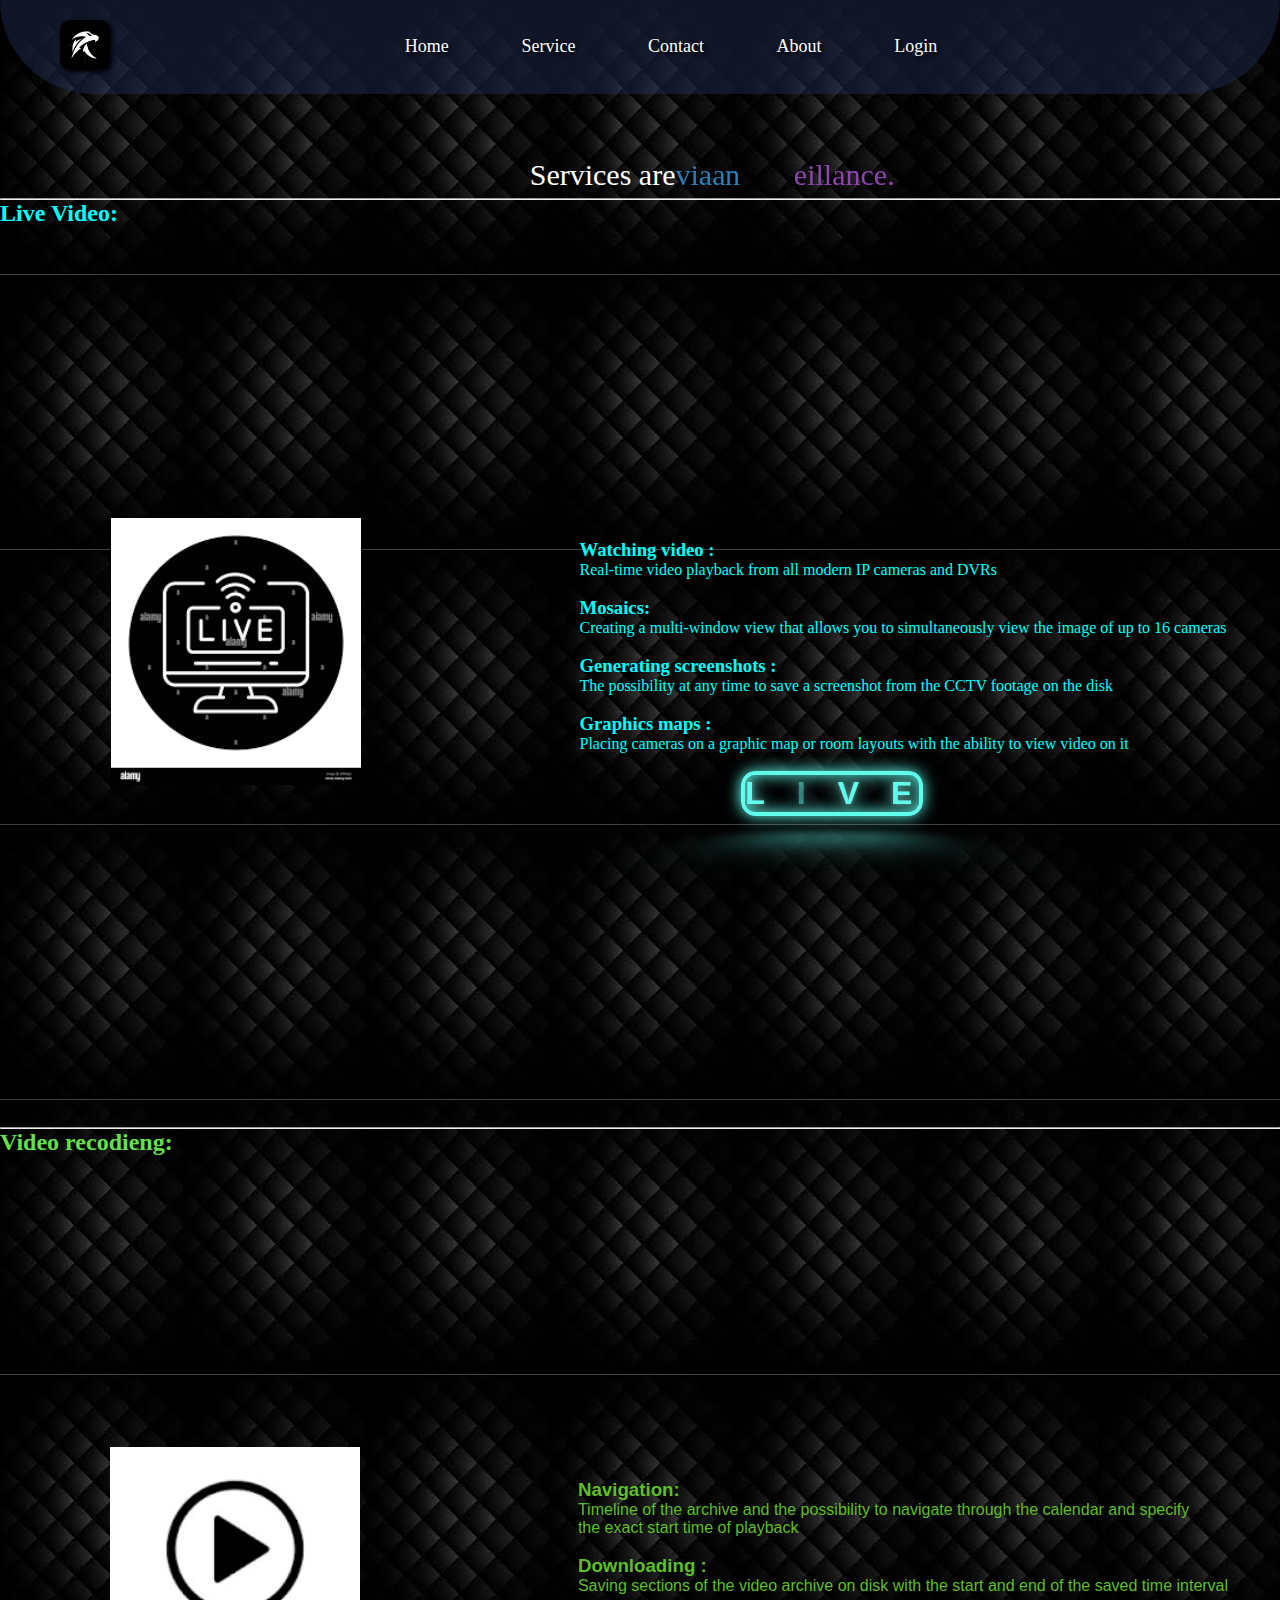
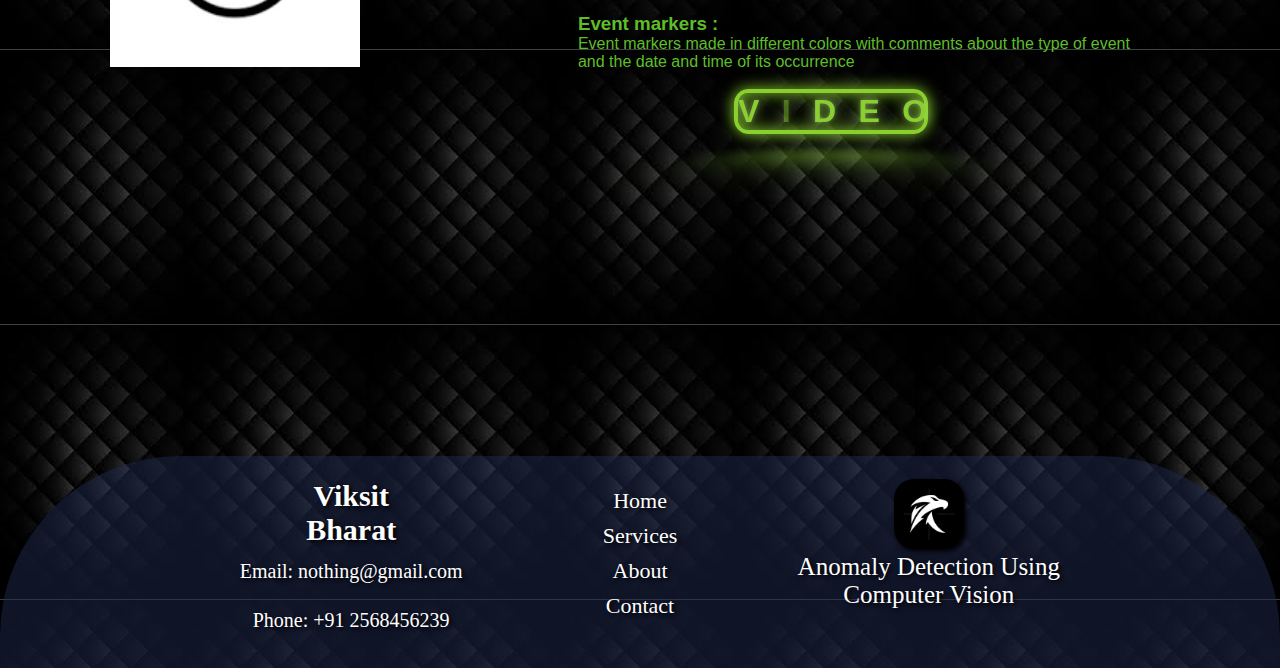
<file: service.html>
<!DOCTYPE html>
<html lang="en">
    <head>
        <meta charset="UTF-8">
        <meta name="viewport" content="width=device-width, initial-scale=1.0">
        <link rel="stylesheet" href="./servicestyle.css">
        <title>our service</title>
        <style>
            body{
                background-image: url(./images/service-bg.jpg);  
            }
        </style>

      
    </head>
    <body>

 <!--            Navigation Bar          -->    

<header class="container">
  <nav id="nav">
      <a href="./index.html"><img id="logo" src="./images/company-logo.jpg" width="50" height="50" alt="Website Logo"></a> 
      <div class="mobile-menu-icon">
          <span></span>
          <span></span>
          <span></span>
      </div>
      <ul class="nav-items" type="none">
          <li><a href="./index.html" class="navopt">Home</a></li>
          <li><a href="./service.html" class="navopt">Service</a></li>
          <li><a href="./contact.html" class="navopt">Contact</a></li>
          <li><a href="./about.html" class="navopt">About</a></li>
          <li><a href="./Login.html" class="navopt">Login</a></li>
      </ul>
  </nav>
</header>
      
       <!-- service -->
       <div class="text">
        <p> Services are</p>
        <p>
          <span class="word wisteria">video surveillance.</span>
          <span class="word belize">via any.</span>
          <span class="word pomegranate">modern desktop.</span>
          <span class="word green">mobile.</span>
          <span class="word midnight">Tv browser.</span>
        </p>
      </div>
    
<hr>
      <!-- ===== CONTAINER 1 ===== -->
     <h2 style="color: aqua;"> Live Video:</h2>
        <main class="main grid">
           
            <div class="home">
                <!-- ===== Live ===== -->
                <div class="live">
                    <div class="live__figure">
                    </div>

                    <div>
                        <img src="./images/live-stream.png" alt="" class="live__img">
                    </div>
                </div>

                   

                <!-- ===== IFORMATION ===== -->
                <div class="info">
                    <h3>Watching video :</h3>
                    Real-time video playback from all modern IP cameras and DVRs
                    <br><br>
         
                    <h3>Mosaics:</h2>
                    Creating a multi-window view that allows you to simultaneously view the image of up to 16 cameras
                    <br> <br>
         
                    <h3>Generating screenshots :</h3>
                    The possibility at any time to save a screenshot from the CCTV footage on the disk
                    <br><br>
         
                    <h3>Graphics maps :</h3>
                    Placing cameras on a graphic map or room layouts with the ability to view video on it
                    <br><br>

                    <button class='glowing-btn'><span class='glowing-txt'>L<span class='faulty-letter'>I</span>VE</span></button>
                </div>
            </div>
        </main>
        <hr>

        <!--***** CONTAINER 2 *****-->
        
           <main class="main grid2">
            <h2 style="color: rgb(99, 224, 75);"> Video recodieng:</h2>
               <div class="home2">
                
                <!-- ===== VIDEO recodieng ===== -->
                <div class="video">
                    <div class="video__figure">
                    </div>
                    <div>
                        <img src="./images/service-video.png" alt="" class="video__img">
                    </div>
                    
                    </div>
                      
   
                   <!-- ===== IFORMATION ===== -->
                   <div class="info2">
                    <h3>Navigation:</h2>
                       <p> Timeline of the archive and the possibility to navigate  through the calendar and specify <br>
                        the  exact start time of playback</p>
                       <br> <br>
            
                       <h3>Downloading :</h3>
                       Saving sections of the video archive on disk with the start and end of the saved time interval
                       <br><br>
            
                       <h3>Event markers :</h3>
                       Event markers made in different colors with comments about  the type of event <br> and the date and time of its occurrence
                       <br><br>
   
                       <button class='glowing-btn2'><span class='glowing-txt2'>V<span class='faulty-letter2'>I</span>DEO</span></button>
                   </div>
               </div>
           </main>

        
           <!--                Footer                  -->


<footer>
  <div class="footer-columns">
      <div class="footer-column1">
          <h3>Viksit <br>Bharat</h3>
          <p>Email: <a href="mailto:#">nothing@gmail.com</a> </p>
          <p>Phone: <a href="tel:#">+91 2568456239</a> </p>
      </div>
  
      <div class="footer-column2">
          <ul lass="foot-list"> 
              <li><a href="./index.html">Home</a></li>
              <li><a href="./service.html">Services</a></li>
              <li><a href="./about.html">About</a></li>
              <li><a href="./contact.html">Contact</a></li>
          </ul>
      </div>
      
      <div class="footer-column3">
          <img src="./images/company-logo.jpg" alt="Company Logo" style="width: 70px; height: 70px;">
          <p>Anomaly Detection Using Computer Vision</p>
      </div>
  </div>
</footer>


<script>

document.addEventListener('DOMContentLoaded', function () {
  const mobileMenuIcon = document.querySelector('.mobile-menu-icon');
  const navItems = document.querySelector('.nav-items');

  mobileMenuIcon.addEventListener('click', function () {
      navItems.classList.toggle('show');
  });
});



            var words = document.getElementsByClassName('word');
var wordArray = [];
var currentWord = 0;

words[currentWord].style.opacity = 1;
for (var i = 0; i < words.length; i++) {
  splitLetters(words[i]);
}

function changeWord() {
  var cw = wordArray[currentWord];
  var nw = currentWord == words.length-1 ? wordArray[0] : wordArray[currentWord+1];
  for (var i = 0; i < cw.length; i++) {
    animateLetterOut(cw, i);
  }
  
  for (var i = 0; i < nw.length; i++) {
    nw[i].className = 'letter behind';
    nw[0].parentElement.style.opacity = 1;
    animateLetterIn(nw, i);
  }
  
  currentWord = (currentWord == wordArray.length-1) ? 0 : currentWord+1;
}

function animateLetterOut(cw, i) {
  setTimeout(function() {
    cw[i].className = 'letter out';
  }, i*80);
}

function animateLetterIn(nw, i) {
  setTimeout(function() {
    nw[i].className = 'letter in';
  }, 340+(i*80));
}

function splitLetters(word) {
  var content = word.innerHTML;
  word.innerHTML = '';
  var letters = [];
  for (var i = 0; i < content.length; i++) {
    var letter = document.createElement('span');
    letter.className = 'letter';
    letter.innerHTML = content.charAt(i);
    word.appendChild(letter);
    letters.push(letter);
  }
  
  wordArray.push(letters);
}

changeWord();
setInterval(changeWord, 4000);

</script>
    </body>
</html>
</file>
<file: styles.css>
body {
    background-image: url("./images/home-bg.jpeg");
    background-size: cover;
    background-repeat: no-repeat;
    background-attachment: fixed;
    font-family: 'Roboto Serif', serif;
    margin: 0px; 
    padding: 0px;
}


/*                  Navbar                */

#nav{
    justify-content: right;
    background-color: rgba(30, 40, 78, 0.5);
    display: flex;
    padding: 25px;
    position: relative;
    flex-direction: row;
    padding: 20px;
    margin: 0px;
    border-bottom-left-radius: 200px;
    border-bottom-right-radius: 200px;
}

#logo{
    padding: 0px;
    margin-left: 20%;
    position: relative;
    left: 30px;
    border-radius: 20%;
    box-shadow: 2px 2px 4px rgba(0, 0, 0, 2);
    animation: leftani 1s ease forwards;
    animation-delay: calc(.2s * var(--leftani));
}

.nav-items{
    display: flex;
    flex-direction: row;
    gap: 30%;
    margin: auto auto auto 27%;
    padding-left: 0%;
    padding-right: 20%;
    animation: SocialAni 1s ease forwards;
    animation-delay: calc(.2s * var(--socialAni));
}

.navopt{
    border: 10px;
    border-radius: 25%;
    padding: 7px, 15px;
    border-radius: 20px;
    color: White;
    align-items: right;
    margin-left: 35px;
    margin-right: 18px;
    text-shadow: 2px 2px 4px rgba(0, 0, 0, 100);
    margin: 0%;
    font-size: 18px;
    padding-bottom: 0px;
    text-decoration: none;
    font-family: Georgia, serif;
}

.navopt::after {
    content: "";
    display: block;
    display: flex;
    height: 2px;
    width: 0;
    background-color: #f1f1f1;
    transition: width .3s;
}

.navopt:hover::after {
    width: 100%;
}


/*              Mobile Menu Styling            */

.mobile-menu-icon {
    display: none;
    flex-direction: column;
    cursor: pointer;
    margin-left: 60%;
    margin-top: 3%;
}

.mobile-menu-icon span {
    height: 2px;
    width: 20px;
    background-color: white;
    margin: 3px;
    display: block;
    
}

@media(max-width: 800px) {
    
    #logo{
        align-content: left;
        padding: 0px;
        margin-right: 10%;
        border-radius: 20%;
    }   
    
    .nav-items {
        display: none;
        flex-direction: column;
        width: 80px;
        text-align: center;
        position: absolute;
        top: 90px;
        left: 50%;
        background-color: rgba(30, 40, 78, 0.5);
        border-bottom-left-radius: 20px;
        border-bottom-right-radius: 20px;

    }

    .nav-items.show {
        align-items: center;
        display: flex;
        margin-right: 10%;
        padding-right: 10px;
        padding-left: 10px;
    }

    .navopt {
        align-content: center;
        padding: 10px;
        display: block;
        color: white;
        margin-bottom: 0px;
        padding-bottom: 0px;
    }

    .mobile-menu-icon {
        display: flex;
        margin-right: 10%;
        margin-bottom: 0px;
        padding-bottom: 0px;
    }
}


@media(max-width: 500px) {
    
    #logo{
        align-content: left;
        padding: 0px;
        margin-right: -8%;
        border-radius: 20%;
    }   
    
    .nav-items {
        display: none;
        flex-direction: column;
        width: 75px;
        text-align: center;
        position: absolute;
        top: 88px;
        left: 38%;
        background-color: rgba(30, 40, 78, 0.5);
        border-bottom-left-radius: 20px;
        border-bottom-right-radius: 20px;

    }

    .nav-items.show {
        display: flex;
        align-items: center;
        margin-right: 10px;
        padding-right: 10px;
    }

    .navopt {
        padding: 10px;
        display: block;
        color: white;
    }

    .mobile-menu-icon {
        display: flex;
        margin-right: 10%;
        margin-bottom: 0px;
        padding-bottom: 0px;
    }

}



/*          What We Do          */

.div1{
    padding-top: 180px;
    margin: 0px;
    padding-top: 0px;
    height: 580px;
    width: 100%;
}

.milestone{ 
    text-align: center;
    margin-top: 0px;
}
.hidden {
    opacity: 0;
}

@keyframes appear {
    from {
        opacity: 0;
    }
    to {
        opacity: 3;
    }
}
@media(min-width : 800px)
{
.centeredtext1{
    font-family: sans-serif;
    font-size: 45px;
    color: #FFB000;
    margin-top: 8%;
    
    animation: SocialAni 1s ease forwards;
    animation-delay: calc(.2s * var(--socialAni));
}

.centeredtext2{
    font-family: sans-serif;
    font-size: 45px;
    color: #FFB000;
    
    animation: SocialAni 1s ease forwards;
    animation-delay: calc(.2s * var(--socialAni));
}

.centerbelowtext{
    margin-left: 30%;
    margin-right: 30%;
    font-family: monospace;
    font-size: 25px;
    line-height: 170%;
    color: #FFB000;
}
}

@media(max-width: 800px)
{
    .centeredtext1{
        font-family: sans-serif;
        font-size: 35px;
        color: #FFB000;
    }
    
    .centeredtext2{
        font-family: sans-serif;
        font-size: 35px;
        color: #FFB000;
    }
    
    .centerbelowtext{
        margin-left: 8%;
        margin-right: 8%;
        font-family: monospace;
        font-size: 20px;
        line-height: 170%;
        color: #FFB000;
    }
        
}

/*          Footer          */

footer {
    background-color: #333;
    background-color: rgba(30, 40, 78, 0.5);
    border-top-right-radius: 180px;
    border-top-left-radius: 180px;
    color: #fff;
    padding: 10px;
    text-align: center;
}

.footer-columns {
    display: flex;
    flex-wrap: wrap;
    justify-content: space-between;
    padding-bottom: 0;
}


.footer-column1 {
    flex: 1;
    margin: 1%;
    margin-left: 14%;
}

.footer-column1 > h3{
    font-size: 30px;
    padding: 0px;
    text-shadow: 2px 2px 4px rgba(0, 0, 0, 2);
    margin: 0px;
}

.footer-column1 > p{
    margin: 4%;
    font-size: 20px;
    padding: 0;
    text-shadow: 2px 2px 4px rgba(0, 0, 0, 2);
}

.footer-column1 > p > a:hover{
    color:#C7C8CC;
}

.footer-column1 > p > a{
    color: #ffff;
    text-decoration: none;
    
}


.footer-column2 {
    flex: 0.6;
    margin: 1%;
}

.footer-column2 > ul{
    list-style-type: none;
    padding: 0px;
    margin: 0px
} 

.footer-column2 > ul > li{
    margin: 4.6%;
    text-shadow: 2px 2px 4px rgba(0, 0, 0, 2);
}

.footer-column2 > ul > li > a{
    color: #ffff;
    text-decoration: none;
    font-size: 22px;
}

.footer-column2 > ul > li > a:hover{
    color: #C7C8CC;
}

.footer-column3 {
    flex: 1;
    margin: 1%;
    margin-right: 14%;
}

.footer-column3 > img{
    height: 80px;
    box-shadow: 2px 2px 4px rgba(0, 0, 0, 2);
    border-radius: 20px;
    width: 80px;
}

.footer-column3 > p{
    font-size: 25px;
    margin: 0% 3% 0% 3%;
    text-shadow: 2px 2px 4px rgba(0, 0, 0, 2);
}

.foot-list{
    color: #ffff;
    list-style: none;
}

@media (max-width: 700px) {
    .footer-column1,
    .footer-column2,
    .footer-column3 {
        flex: 100%;
        margin: 1% 0;
    }

    .footer-column1 {
        margin-left: 0;
    }

    .footer-column2 > ul > li > a:hover{
        color:#C7C8CC;
    }
}


/*                Animation               */


@keyframes leftani {
    0% {
        transform: translateX(-50px);
        opacity: 0;
    }

    100% {
        transform: translateX(0);
        opacity: 1;
    }
}

@keyframes navani {
    0% {
        transform: translateY(100px);
        opacity: 0;
    }

    100% {
        transform: translateY(0);
        opacity: 1;
    }
}

@keyframes rightSideAni {
    0% {
        transform: translateX(100px);
        opacity: 0;
    }

    100% {
        transform: translateX(0);
        opacity: 1;
    }
}

@keyframes topSideAni {
    0% {
        transform: translateY(-100px);
        opacity: 0;
    }

    100% {
        transform: translateY(0);
        opacity: 1;
    }
}

@keyframes SocialAni {
    0% {
        transform: translateY(50px);
        opacity: 0;
    }

    100% {
        transform: translateY(0);
        opacity: 1;
    }
}
/*yahoo password:  bigbangtheory */
</file>
<file: servicestyle.css>
/*===== GOOGLE FONTS =====*/
@import url("https://fonts.googleapis.com/css2?family=Roboto:wght@400;500;700&display=swap");
/*===== VARIABLES CSS =====*/



:root {
  --body-font: 'Roboto', sans-serif;
  --biggest-font-size: 1.5rem;
  --big-font-size: 1.5rem;
  --normal-font-size: .938rem;
  --smaller-font-size: .75rem;
 
  --font-medium: 500;
  --font-bold: 700;
 
  --z-fixed: 100;
  --z-modal: 1000;
}

@media screen and (min-width: 968px) {
  :root {
    --biggest-font-size: 3.25rem;
    --big-font-size: 2.25rem;
    --normal-font-size: 1rem;
    --smaller-font-size: .813rem;
  }
}

/*===== BASE =====*/
*, ::before, ::after {
  box-sizing: border-box;
  margin: 0;
  padding: 0;
}



/*                  Navbar                */

#nav{
  justify-content: right;
  background-color: rgba(30, 40, 78, 0.5);
  display: flex;
  padding: 25px;
  position: relative;
  flex-direction: row;
  padding: 20px;
  margin: 0px;
  border-bottom-left-radius: 200px;
  border-bottom-right-radius: 200px;
}

#logo{
  padding: 0px;
  margin-left: 20%;
  position: relative;
  left: 30px;
  border-radius: 20%;
  box-shadow: 2px 2px 4px rgba(0, 0, 0, 2);
  animation: leftani 1s ease forwards;
  animation-delay: calc(.2s * var(--leftani));
}

.nav-items{
  display: flex;
  flex-direction: row;
  gap: 30%;
  margin: auto auto auto 27%;
  padding-left: 0%;
  padding-right: 20%;
  animation: SocialAni 1s ease forwards;
  animation-delay: calc(.2s * var(--socialAni));
}

.navopt{
  border: 10px;
  border-radius: 25%;
  padding: 7px, 15px;
  border-radius: 20px;
  color: White;
  align-items: right;
  margin-left: 35px;
  margin-right: 18px;
  text-shadow: 2px 2px 4px rgba(0, 0, 0, 100);
  margin: 0%;
  font-size: 18px;
  padding-bottom: 0px;
  text-decoration: none;
  font-family: Georgia, serif;
}

.navopt::after {
  content: "";
  display: block;
  display: flex;
  height: 2px;
  width: 0;
  background-color: #f1f1f1;
  transition: width .3s;
}

.navopt:hover::after {
  width: 100%;
}


/*              Mobile Menu Styling            */

.mobile-menu-icon {
  display: none;
  flex-direction: column;
  cursor: pointer;
  margin-left: 60%;
  margin-top: 3%;
}

.mobile-menu-icon span {
  height: 2px;
  width: 20px;
  background-color: white;
  margin: 3px;
  display: block;
  
}

@media(max-width: 800px) {
  
  #logo{
      align-content: left;
      padding: 0px;
      margin-right: 10%;
      border-radius: 20%;
  }   
  
  .nav-items {
      display: none;
      flex-direction: column;
      width: 80px;
      text-align: center;
      position: absolute;
      top: 90px;
      left: 50%;
      background-color: rgba(30, 40, 78, 0.5);
      border-bottom-left-radius: 20px;
      border-bottom-right-radius: 20px;

  }

  .nav-items.show {
      align-items: center;
      display: flex;
      margin-right: 10%;
      padding-right: 10px;
      padding-left: 10px;
  }

  .navopt {
      align-content: center;
      padding: 10px;
      display: block;
      color: white;
      margin-bottom: 0px;
      padding-bottom: 0px;
  }

  .mobile-menu-icon {
      display: flex;
      margin-right: 10%;
      margin-bottom: 0px;
      padding-bottom: 0px;
  }
}


@media(max-width: 500px) {
  
  #logo{
      align-content: left;
      padding: 0px;
      margin-right: -8%;
      border-radius: 20%;
  }   
  
  .nav-items {
      display: none;
      flex-direction: column;
      width: 75px;
      text-align: center;
      position: absolute;
      top: 88px;
      left: 38%;
      background-color: rgba(30, 40, 78, 0.5);
      border-bottom-left-radius: 20px;
      border-bottom-right-radius: 20px;

  }

  .nav-items.show {
      display: flex;
      align-items: center;
      margin-right: 10px;
      padding-right: 10px;
  }

  .navopt {
      padding: 10px;
      display: block;
      color: white;
  }

  .mobile-menu-icon {
      display: flex;
      margin-right: 10%;
      margin-bottom: 0px;
      padding-bottom: 0px;
  }

}



/*===== LAYOUT =====*/
.grid {
  max-width: 1200px;
  margin-left: 1rem;
  margin-right: 1rem;
}

.header {
  width: 100%;
  position: fixed;
  top: 0;
  left: 0;
  z-index: var(--z-fixed);
  background-color: var(--white-color);
}




/* our service */
.text {
    position:relative;
    width: 150px;
    left: 42%;
    margin-left: -10px;
    height: 40px;
    top: 50%;
    margin-top: -20px;
    color: white;
    margin-top:5%;
    justify-content: center;
    display: flex;
    font-size: 30px;
    
  }
  
  p {
    display: inline-block;
    vertical-align: top;
    margin: 0;
  }
  
  .word {
    position: absolute;
    width: 220px;
    opacity: 0;
  }
  
  .letter {
    display: inline-block;
    position: relative;
    float:left;
    transform: translateZ(25px);
    transform-origin: 50% 50% 25px;
  }
  
  .letter.out {
    transform: rotateX(90deg);
    transition: transform 0.32s cubic-bezier(0.55, 0.055, 0.675, 0.19);
  }
  
  .letter.behind {
    transform: rotateX(-90deg);
  }
  
  .letter.in {
    transform: rotateX(0deg);
    transition: transform 0.38s cubic-bezier(0.175, 0.885, 0.32, 1.275);
  }
  
  .wisteria {
    color: #8e44ad;
  }
  
  .belize {
    color: #2980b9;
  }
  
  .pomegranate {
    color: #c0392b;
  }
  
  .green {
    color: #16a085;
  }
  
  .midnight {
    color: #3a6da1;
  }

/*===== container 1 =====*/
.home {
  height: 100vh;
  display: grid;
  row-gap: 3.5rem;
  grid-template-rows: repeat(2, max-content);
  overflow: hidden;
  color:aqua;
  
}

/*===== live =====*/
.live {
  display: flex;
  justify-content: center;
  align-items: center;
  margin-top: 6rem;
  position: relative;
}

.live__figure {
  width: 240px;
  height: 240px;
  background-color: var(--primary);
  border-radius: 50%;
  transition: .5s;
}

.live__img {
 
  width: 50%;
  position: absolute;
  top: 0%;
  left: 9%;
  right: 9%;
  margin-left: auto;
  margin-right: auto;
  
  
}

/*===== BREAKPOINTS =====*/
/* For small devices */
@media screen and (max-width: 320px) {
  .home {
    row-gap: 1.5rem;
  }
  .live__figure {
    width: 210px;
    height: 210px;
  }
  .live img {
    width: 230px;
  }
}

/* For medium devices */


@media screen and (min-width: 768px) {
  .home {
    grid-template-columns: repeat(2, max-content);
    align-content: center;
    justify-content: center;
    column-gap: 6rem;
    row-gap: 0;
  }
  .live {
    margin-top: 0;
  }
  
  .live__img {
    left: -6%;
  }
  
}

/* For large devices */
@media screen and (min-width: 968px) {
  
  .live {
    margin: 0;
  }
  .live__figure {
    width: 430px;
    height: 430px;
  }
  .live__img {
    width: 250px;
    top: 13%;
  }
  
  .info {
    align-self: center;
  }
  
}

@media screen and (min-width: 1200px) {
  .grid {
    margin-left: auto;
    margin-right: auto;
  }
}


/*  stylish button 1 */
@import url("https://fonts.googleapis.com/css?family=Raleway");

:root {
  --glow-color: hsl(173, 100%, 69%);
}

*,
*::before,
*::after {
  box-sizing: border-box;
}



.glowing-btn {
  position: relative;
  color: var(--glow-color);
  cursor: pointer;
  padding: 0em em;
  border: 0.15em solid var(--glow-color);
  border-radius: 0.45em;
  background: none;
  perspective: 2em;
  font-family: "Raleway", sans-serif;
  font-size: 2em;
  font-weight: 900;
  letter-spacing: 1em;
  margin-left: 25%;

  -webkit-box-shadow: inset 0px 0px 0.5em 0px var(--glow-color),
    0px 0px 0.5em 0px var(--glow-color);
  -moz-box-shadow: inset 0px 0px 0.5em 0px var(--glow-color),
    0px 0px 0.5em 0px var(--glow-color);
  box-shadow: inset 0px 0px 0.5em 0px var(--glow-color),
    0px 0px 0.5em 0px var(--glow-color);
  animation: border-flicker 2s linear infinite;
}

.glowing-txt {
  float: left;
  margin-right: -0.8em;
  -webkit-text-shadow: 0 0 0.125em hsl(0 0% 100% / 0.3),
    0 0 0.45em var(--glow-color);
  -moz-text-shadow: 0 0 0.125em hsl(0 0% 100% / 0.3),
    0 0 0.45em var(--glow-color);
  text-shadow: 0 0 0.125em hsl(0 0% 100% / 0.3), 0 0 0.45em var(--glow-color);
  animation: text-flicker 3s linear infinite;
}

.faulty-letter {
  opacity: 0.5;
  animation: faulty-flicker 2s linear infinite;
}

.glowing-btn::before {
  content: "";
  position: absolute;
  top: 0;
  bottom: 0;
  left: 0;
  right: 0;
  opacity: 0.7;
  filter: blur(1em);
  transform: translateY(120%) rotateX(95deg) scale(1, 0.35);
  background: var(--glow-color);
  pointer-events: none;
}

.glowing-btn::after {
  content: "";
  position: absolute;
  top: 0;
  left: 0;
  right: 0;
  bottom: 0;
  opacity: 0;
  z-index: -1;
  background-color: var(--glow-color);
  box-shadow: 0 0 2em 0.2em var(--glow-color);
  transition: opacity 100ms linear;
}

.glowing-btn:hover {
  color: rgba(0, 0, 0, 0.8);
  text-shadow: none;
  animation: none;
}

.glowing-btn:hover .glowing-txt {
  animation: none;
}

.glowing-btn:hover .faulty-letter {
  animation: none;
  text-shadow: none;
  opacity: 1;
}

.glowing-btn:hover:before {
  filter: blur(1.5em);
  opacity: 1;
}

.glowing-btn:hover:after {
  opacity: 1;
}

@keyframes faulty-flicker {
  0% {
    opacity: 0.1;
  }
  2% {
    opacity: 0.1;
  }
  4% {
    opacity: 0.5;
  }
  19% {
    opacity: 0.5;
  }
  21% {
    opacity: 0.1;
  }
  23% {
    opacity: 1;
  }
  80% {
    opacity: 0.5;
  }
  83% {
    opacity: 0.4;
  }

  87% {
    opacity: 1;
  }
}

@keyframes text-flicker {
  0% {
    opacity: 0.1;
  }

  2% {
    opacity: 1;
  }

  8% {
    opacity: 0.1;
  }

  9% {
    opacity: 1;
  }

  12% {
    opacity: 0.1;
  }
  20% {
    opacity: 1;
  }
  25% {
    opacity: 0.3;
  }
  30% {
    opacity: 1;
  }

  70% {
    opacity: 0.7;
  }
  72% {
    opacity: 0.2;
  }

  77% {
    opacity: 0.9;
  }
  100% {
    opacity: 0.9;
  }
}

@keyframes border-flicker {
  0% {
    opacity: 0.1;
  }
  2% {
    opacity: 1;
  }
  4% {
    opacity: 0.1;
  }

  8% {
    opacity: 1;
  }
  70% {
    opacity: 0.7;
  }
  100% {
    opacity: 1;
  }
}

@media only screen and (max-width: 600px) {
  .glowing-btn{
    font-size: 1em;
  }
}









/*===== CONTAINER 2 =====*/
.home2 {
  height: 100vh;
  display: grid;
  row-gap: 3.5rem;
  grid-template-rows: repeat(2, max-content);
  overflow: hidden;
  color: rgb(93, 190, 40);
  font-family:'Segoe UI', Tahoma, Geneva, Verdana, sans-serif;
}

/*===== video =====*/
.video {
  display: flex;
  justify-content: center;
  align-items: center;
  margin-top: 6rem;
  position: relative;
}

.video__figure {
  width: 240px;
  height: 240px;
  background-color: var(--primary);
  border-radius: 50%;
  transition: .5s;
}

.video__img {
 
  width: 50%;
  position: absolute;
  top: 0%;
  left: 9%;
  right: 9%;
  margin-left: auto;
  margin-right: auto;
  
  
}

/*===== BREAKPOINTS =====*/
/* For small devices */
@media screen and (max-width: 320px) {
  .home2 {
    row-gap: 1.5rem;
  }
  .video__figure {
    width: 210px;
    height: 210px;
  }
  .video img {
    width: 230px;
  }
}

/* For medium devices */


@media screen and (min-width: 768px) {
  .home2 {
    grid-template-columns: repeat(2, max-content);
    align-content: center;
    justify-content: center;
    column-gap: 6rem;
    row-gap: 0;
  }
  .video {
    margin-top: 0;
  }
  
  .video__img {
    left: -6%;
  }
  
}

/* For large devices */
@media screen and (min-width: 968px) {
  
  .video {
    margin: 0;
  }
  .video__figure {
    width: 430px;
    height: 430px;
  }
  .video__img {
    width: 250px;
    top: 13%;
  }
  
  .info2 {
    align-self: center;
  }
  
}

@media screen and (min-width: 1200px) {
  .grid2 {
    margin-left: auto;
    margin-right: auto;
  }
}


/*  stylish button 2 */
@import url("https://fonts.googleapis.com/css?family=Raleway");

:root {
  --glow-color2: hsl(86, 62%, 50%);
}

*,
*::before,
*::after {
  box-sizing: border-box;
}



.glowing-btn2 {
  position: relative;
  color: var(--glow-color2);
  cursor: pointer;
  padding: 0em em;
  border: 0.15em solid var(--glow-color2);
  border-radius: 0.45em;
  background: none;
  perspective: 2em;
  font-family: "Raleway", sans-serif;
  font-size: 2em;
  font-weight: 900;
  
  letter-spacing: 0.7em;
  margin-left: 24%;

  -webkit-box-shadow: inset 0px 0px 0.5em 0px var(--glow-color2),
    0px 0px 0.5em 0px var(--glow-color2);
  -moz-box-shadow: inset 0px 0px 0.5em 0px var(--glow-color2),
    0px 0px 0.5em 0px var(--glow-color2);
  box-shadow: inset 0px 0px 0.5em 0px var(--glow-color2),
    0px 0px 0.5em 0px var(--glow-color2);
  animation: border-flicker 2s linear infinite;
}

.glowing-txt2 {
  float: left;
  margin-right: -0.8em;
  -webkit-text-shadow: 0 0 0.125em hsl(0 0% 100% / 0.3),
    0 0 0.45em var(--glow-color2);
  -moz-text-shadow: 0 0 0.125em hsl(0 0% 100% / 0.3),
    0 0 0.45em var(--glow-color2);
  text-shadow: 0 0 0.125em hsl(0 0% 100% / 0.3), 0 0 0.45em var(--glow-color2);
  animation: text-flicker 3s linear infinite;
}

.faulty-letter2 {
  opacity: 0.5;
  animation: faulty-flicker 2s linear infinite;
}

.glowing-btn2::before {
  content: "";
  position: absolute;
  top: 0;
  bottom: 0;
  left: 0;
  right: 0;
  opacity: 0.7;
  filter: blur(1em);
  transform: translateY(120%) rotateX(95deg) scale(1, 0.35);
  background: var(--glow-color2);
  pointer-events: none;
}

.glowing-btn2::after {
  content: "";
  position: absolute;
  top: 0;
  left: 0;
  right: 0;
  bottom: 0;
  opacity: 0;
  z-index: -1;
  background-color: var(--glow-color2);
  box-shadow: 0 0 2em 0.2em var(--glow-color2);
  transition: opacity 100ms linear;
}

.glowing-btn2:hover {
  color: rgba(0, 0, 0, 0.8);
  text-shadow: none;
  animation: none;
}

.glowing-btn2:hover .glowing-txt {
  animation: none;
}

.glowing-btn2:hover .faulty-letter {
  animation: none;
  text-shadow: none;
  opacity: 1;
}

.glowing-btn2:hover:before {
  filter: blur(1.5em);
  opacity: 1;
}

.glowing-btn2:hover:after {
  opacity: 1;
}

@keyframes faulty-flicker {
  0% {
    opacity: 0.1;
  }
  2% {
    opacity: 0.1;
  }
  4% {
    opacity: 0.5;
  }
  19% {
    opacity: 0.5;
  }
  21% {
    opacity: 0.1;
  }
  23% {
    opacity: 1;
  }
  80% {
    opacity: 0.5;
  }
  83% {
    opacity: 0.4;
  }

  87% {
    opacity: 1;
  }
}

@keyframes text-flicker {
  0% {
    opacity: 0.1;
  }

  2% {
    opacity: 1;
  }

  8% {
    opacity: 0.1;
  }

  9% {
    opacity: 1;
  }

  12% {
    opacity: 0.1;
  }
  20% {
    opacity: 1;
  }
  25% {
    opacity: 0.3;
  }
  30% {
    opacity: 1;
  }

  70% {
    opacity: 0.7;
  }
  72% {
    opacity: 0.2;
  }

  77% {
    opacity: 0.9;
  }
  100% {
    opacity: 0.9;
  }
}

@keyframes border-flicker {
  0% {
    opacity: 0.1;
  }
  2% {
    opacity: 1;
  }
  4% {
    opacity: 0.1;
  }

  8% {
    opacity: 1;
  }
  70% {
    opacity: 0.7;
  }
  100% {
    opacity: 1;
  }
}

@media only screen and (max-width: 600px) {
  .glowing2-btn{
    font-size: 1em;
  }
}

/*          Footer          */

footer {
  background-color: #333;
  background-color: rgba(30, 40, 78, 0.5);
  border-top-right-radius: 180px;
  border-top-left-radius: 180px;
  color: #fff;
  padding: 10px;
  text-align: center;
}

.footer-columns {
  display: flex;
  flex-wrap: wrap;
  justify-content: space-between;
  padding-bottom: 0;
}


.footer-column1 {
  flex: 1;
  margin: 1%;
  margin-left: 14%;
}

.footer-column1 > h3{
  font-size: 30px;
  padding: 0px;
  text-shadow: 2px 2px 4px rgba(0, 0, 0, 2);
  margin: 0px;
}

.footer-column1 > p{
  margin: 4%;
  font-size: 20px;
  padding: 0;
  text-shadow: 2px 2px 4px rgba(0, 0, 0, 2);
}

.footer-column1 > p > a:hover{
  color:#C7C8CC;
}

.footer-column1 > p > a{
  color: #ffff;
  text-decoration: none;
  
}


.footer-column2 {
  flex: 0.6;
  margin: 1%;
}

.footer-column2 > ul{
  list-style-type: none;
  padding: 0px;
  margin: 0px
} 

.footer-column2 > ul > li{
  margin: 4.6%;
  text-shadow: 2px 2px 4px rgba(0, 0, 0, 2);
}

.footer-column2 > ul > li > a{
  color: #ffff;
  text-decoration: none;
  font-size: 22px;
}

.footer-column2 > ul > li > a:hover{
  color: #C7C8CC;
}

.footer-column3 {
  flex: 1;
  margin: 1%;
  margin-right: 14%;
}

.footer-column3 > img{
  height: 80px;
  box-shadow: 2px 2px 4px rgba(0, 0, 0, 2);
  border-radius: 20px;
  width: 80px;
}

.footer-column3 > p{
  font-size: 25px;
  margin: 0% 3% 0% 3%;
  text-shadow: 2px 2px 4px rgba(0, 0, 0, 2);
}

.foot-list{
  color: #ffff;
  list-style: none;
}

@media (max-width: 700px) {
  .footer-column1,
  .footer-column2,
  .footer-column3 {
      flex: 100%;
      margin: 1% 0;
  }

  .footer-column1 {
      margin-left: 0;
  }

  .footer-column2 > ul > li > a:hover{
      color:#C7C8CC;
  }
}

/*                Animation               */


@keyframes leftani {
  0% {
      transform: translateX(-50px);
      opacity: 0;
  }

  100% {
      transform: translateX(0);
      opacity: 1;
  }
}

@keyframes navani {
  0% {
      transform: translateY(100px);
      opacity: 0;
  }

  100% {
      transform: translateY(0);
      opacity: 1;
  }
}

@keyframes rightSideAni {
  0% {
      transform: translateX(100px);
      opacity: 0;
  }

  100% {
      transform: translateX(0);
      opacity: 1;
  }
}

@keyframes topSideAni {
  0% {
      transform: translateY(-100px);
      opacity: 0;
  }

  100% {
      transform: translateY(0);
      opacity: 1;
  }
}

@keyframes SocialAni {
  0% {
      transform: translateY(50px);
      opacity: 0;
  }

  100% {
      transform: translateY(0);
      opacity: 1;
  }
}
</file>
